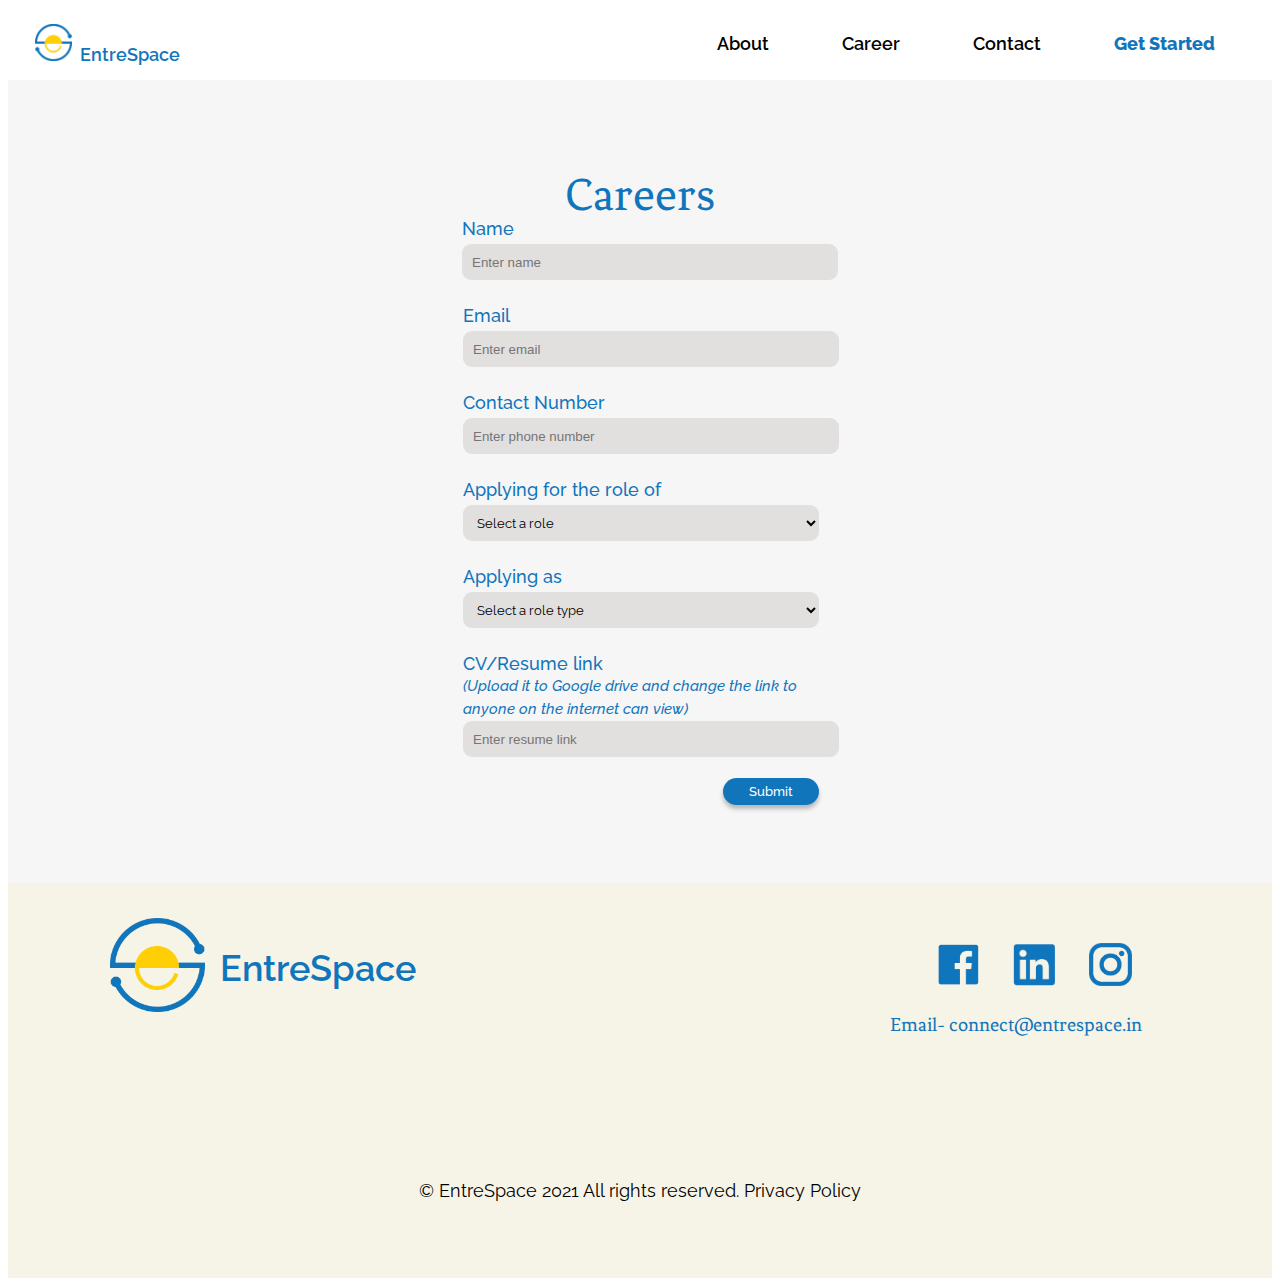
<file: careers.html>
<!DOCTYPE html>
<html lang="en">

<head>
    <meta charset="UTF-8">
    <meta http-equiv="X-UA-Compatible" content="IE=edge">
    <meta name="viewport" content="width=device-width, initial-scale=1.0">
    <link rel="shortcut icon" href="./assets/img/logo/logo.png">
    <!--Bootstrap CSS-->
    <link href="https://cdn.jsdelivr.net/npm/bootstrap@5.0.0-beta2/dist/css/bootstrap.min.css" rel="stylesheet"
        integrity="sha384-BmbxuPwQa2lc/FVzBcNJ7UAyJxM6wuqIj61tLrc4wSX0szH/Ev+nYRRuWlolflfl" crossorigin="anonymous">
    <title>EntreSpace | Careers</title>
    <link href="./assets/style/career.css" rel="stylesheet">
</head>

<body>
    <nav class="nav">
        <a href="/">
            <img src="./assets/img/logo/logo.png" class="nav_logo" alt="entrespace logo" width="37.29">
            <h1 class="nav_logo_name">EntreSpace</h1>
        </a>
        <div class="nav_links">
            <a href="#" class="nav_about">About</a>
            <a href="./careers.html">Career</a>
            <a href="#">Contact</a>
            <a href="#" class="nav_link_get_started">Get Started</a>
        </div>
        <ul class="nav_about_dropdown" id="nav_about_dropdown">
            <li>Who are we?</li>
            <li>Our Mission</li>
            <li>Values</li>
            <li>Over Services</li>
            <li>Our approach</li>
        </ul>
        <svg xmlns="http://www.w3.org/2000/svg" width="45" height="45" fill="currentColor" class="bi bi-list nav_button"
            viewBox="0 0 16 16">
            <path fill-rule="evenodd"
                d="M2.5 11.5A.5.5 0 0 1 3 11h10a.5.5 0 0 1 0 1H3a.5.5 0 0 1-.5-.5zm0-4A.5.5 0 0 1 3 7h10a.5.5 0 0 1 0 1H3a.5.5 0 0 1-.5-.5zm0-4A.5.5 0 0 1 3 3h10a.5.5 0 0 1 0 1H3a.5.5 0 0 1-.5-.5z" />
        </svg>
    </nav>
    <section class="get_started_background"></section>
    <div class="get_started_cross_one"></div>
    <div class="get_started_cross_two"></div>
    <div class="get_started_title">Are you an Investor or an Entrepreneur?</div>
    <a href="./investors.html" class="get_started_investor_button">Investor</a>
    <a href="./entrepreneur.html" class="get_started_entrepreneur_button">Entrepreneur</a>
    <main class="career_form">
        <h2 class="careers_title">Careers</h2>
        <form action="" autocomplete="off" id="careers_form" name="careers_form">
            <label class="careers_name_label" for="name">Name</label>
            <input class="careers_name_input" type="text" name="name" id="name" required placeholder="Enter name" />
            <label class="careers_email_label" for="email">Email</label>
            <input class="careers_email_input" type="email" name="email" id="email" required
                placeholder="Enter email" />
            <label class="careers_phone_label" for="phone">Contact Number</label>
            <input class="careers_phone_input" type="text" name="phone" id="phone" required
                placeholder="Enter phone number" />
            <label class="careers_role_label" for="role">Applying for the role of</label>
            <select class="careers_role_input" name="role" id="role" required>
                <option selected disabled>Select a role</option>
                <option value="consultancy">Consultancy</option>
                <option value="marketing">Marketing</option>
                <option value="legal">Legal</option>
                <option value="technical support">Technical Support</option>
                <option value="graphics">Graphics</option>
                <option value="financial">Financial</option>
            </select>
            <label class="careers_role_type_label" for="role_type">Applying as</label>
            <select class="careers_role_type_input" name="role_type" id="role_type" required>
                <option selected disabled>Select a role type</option>
                <option value="full time">Full Time</option>
                <option value="part time">Part Time</option>
                <option value="internship">Internship</option>
                <option value="live project">Live Project</option>
            </select>
            <label class="careers_resume_label" for="resume">CV/Resume link<br><small><i>(Upload it to Google drive and
                        change the link to anyone on the internet can view)</i></small></label>
            <input class="careers_resume_input" type="url" name="resume" id="resume" required
                placeholder="Enter resume link" />
            <button class="careers_submit_form" type="submit">Submit</button>
        </form>
    </main>
    <footer class="footer">
        <div class="footer_bottom_footer"></div>
        <a href="/">
            <img src="./assets/img/logo/logo.png" class="footer_logo" alt="">
            <div class="footer_company_name">EntreSpace</div>
        </a>
        <p class="footer_copyright1">Lorem ipsum dolor sit amet consectetur</p>
        <p class="footer_copyright2">Lorem ipsum dolor sit amet consectetur</p>
        <a href="https://www.facebook.com/Entrespace.in"><img src="./assets/img/social media/facebook.png"
                class="footer_social_media_facebook" alt=""></a>
        <a href="https://www.linkedin.com/company/entre-space/"><img src="./assets/img/social media/linkedin.png"
                class="footer_social_media_linkedin" alt=""></a>
        <a href="https://www.instagram.com/entre_space/"><img src="./assets/img/social media/instagram.png"
                class="footer_social_media_instagram" alt=""></a>
        <a href="mailto:connect@entrespace.in" class="footer_email">Email- connect@entrespace.in</a>
        <p class="footer_privacy_policy">© EntreSpace 2021 All rights reserved. Privacy Policy</p>
    </footer>
    <footer class="mobile_footer">
        <div class="mobile_footer_bottom_footer"></div>
        <a href="/">
            <img src="./assets/img/logo/logo.png" class="mobile_footer_logo" alt="">
            <div class="mobile_footer_company_name">EntreSpace</div>
        </a>
        <p class="mobile_footer_copyright1">Lorem ipsum dolor sit amet consectetur</p>
        <p class="mobile_footer_copyright2">Lorem ipsum dolor sit amet consectetur</p>
        <a href="https://www.facebook.com/Entrespace.in"><img src="./assets/img/social media/facebook.png"
                class="mobile_footer_social_media_facebook" alt=""></a>
        <a href="https://www.linkedin.com/company/entre-space/"><img src="./assets/img/social media/linkedin.png"
                class="mobile_footer_social_media_linkedin" alt=""></a>
        <a href="https://www.instagram.com/entre_space/"><img src="./assets/img/social media/instagram.png"
                class="mobile_footer_social_media_instagram" alt=""></a>
        <a href="mailto:connect@entrespace.in" class="mobile_footer_email">Email- connect@entrespace.in</a>
        <p class="mobile_footer_privacy_policy">© EntreSpace 2021 All rights reserved. Privacy Policy</p>
    </footer>
    <script>
        const scriptURL = 'https://script.google.com/macros/s/AKfycbyRtp3EDHhOUvNpENhwEft6StJz_jfGd-FhtUM6A0SFrTHzHgdTYs2zpRvjDM4Eb91mnw/exec'
        const form = document.forms['careers_form']
        form.addEventListener('submit', e => {
            e.preventDefault()
            fetch(scriptURL, { method: 'POST', body: new FormData(form) })
                .then(response => alert("Thank you for showing your interest in working with us! You will be contacted soon by our team."))
                .catch(error => console.error(error.message))
            document.getElementById("careers_form").reset();
        });
    </script>
    <script src="https://code.jquery.com/jquery-3.5.1.min.js"></script>
    <script language="JavaScript" type="text/javascript" src="./assets/script/careers.js"></script>
    <script src="https://code.jquery.com/jquery-3.2.1.slim.min.js"
        integrity="sha384-KJ3o2DKtIkvYIK3UENzmM7KCkRr/rE9/Qpg6aAZGJwFDMVNA/GpGFF93hXpG5KkN"
        crossorigin="anonymous"></script>
    <script src="https://cdnjs.cloudflare.com/ajax/libs/popper.js/1.12.9/umd/popper.min.js"
        integrity="sha384-ApNbgh9B+Y1QKtv3Rn7W3mgPxhU9K/ScQsAP7hUibX39j7fakFPskvXusvfa0b4Q"
        crossorigin="anonymous"></script>
    <script src="https://maxcdn.bootstrapcdn.com/bootstrap/4.0.0/js/bootstrap.min.js"
        integrity="sha384-JZR6Spejh4U02d8jOt6vLEHfe/JQGiRRSQQxSfFWpi1MquVdAyjUar5+76PVCmYl"
        crossorigin="anonymous"></script>
</body>

</html>
</file>
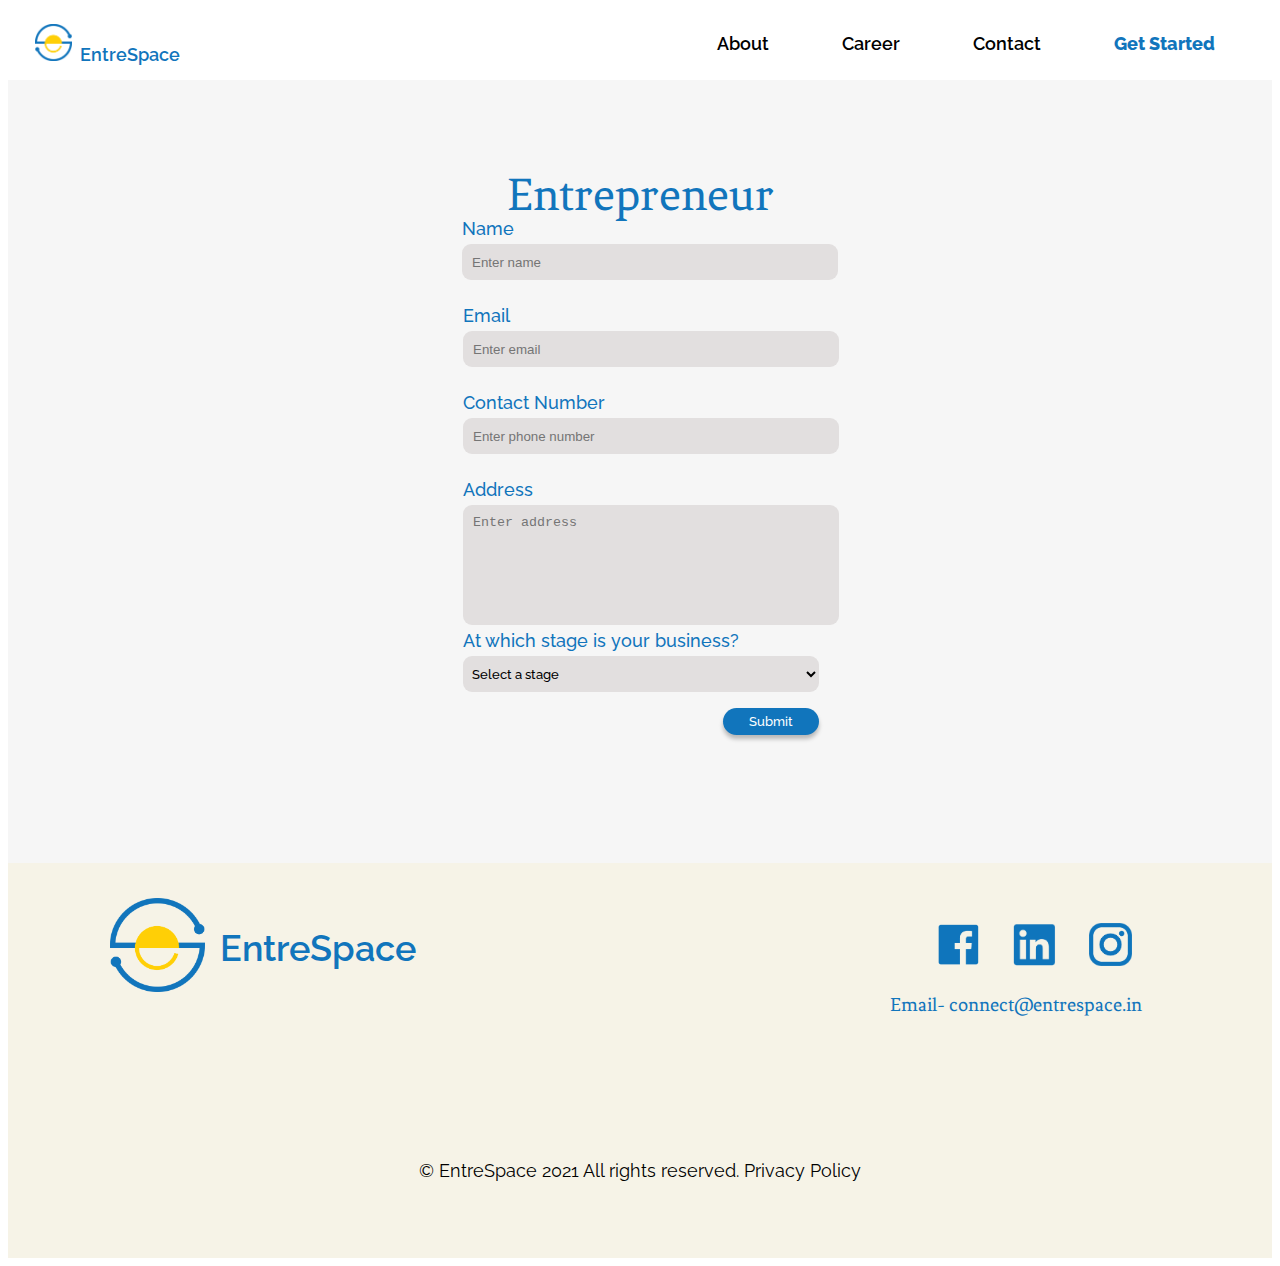
<file: entrepreneur.html>
<!DOCTYPE html>
<html lang="en">

<head>
    <meta charset="UTF-8">
    <meta http-equiv="X-UA-Compatible" content="IE=edge">
    <meta name="viewport" content="width=device-width, initial-scale=1.0">
    <link rel="shortcut icon" href="./assets/img/logo/logo.png">
    <!--Bootstrap CSS-->
    <link href="https://cdn.jsdelivr.net/npm/bootstrap@5.0.0-beta2/dist/css/bootstrap.min.css" rel="stylesheet"
        integrity="sha384-BmbxuPwQa2lc/FVzBcNJ7UAyJxM6wuqIj61tLrc4wSX0szH/Ev+nYRRuWlolflfl" crossorigin="anonymous">
    <title>EntreSpace | Entrepreneur</title>
    <link href="./assets/style/entrepreneur.css" rel="stylesheet">
</head>

<body>
    <nav class="nav">
        <a href="/">
            <img src="./assets/img/logo/logo.png" class="nav_logo" alt="entrespace logo" width="37.29">
            <h1 class="nav_logo_name">EntreSpace</h1>
        </a>
        <div class="nav_links">
            <a href="#" class="nav_about">About</a>
            <a href="./careers.html">Career</a>
            <a href="#">Contact</a>
            <a href="#" class="nav_link_get_started">Get Started</a>
        </div>
        <ul class="nav_about_dropdown" id="nav_about_dropdown">
            <li>Who are we?</li>
            <li>Our Mission</li>
            <li>Values</li>
            <li>Over Services</li>
            <li>Our approach</li>
        </ul>
        <svg xmlns="http://www.w3.org/2000/svg" width="45" height="45" fill="currentColor" class="bi bi-list nav_button"
            viewBox="0 0 16 16">
            <path fill-rule="evenodd"
                d="M2.5 11.5A.5.5 0 0 1 3 11h10a.5.5 0 0 1 0 1H3a.5.5 0 0 1-.5-.5zm0-4A.5.5 0 0 1 3 7h10a.5.5 0 0 1 0 1H3a.5.5 0 0 1-.5-.5zm0-4A.5.5 0 0 1 3 3h10a.5.5 0 0 1 0 1H3a.5.5 0 0 1-.5-.5z" />
        </svg>
    </nav>
    <section class="get_started_background"></section>
    <div class="get_started_cross_one"></div>
    <div class="get_started_cross_two"></div>
    <div class="get_started_title">Are you an Investor or an Entrepreneur?</div>
    <a href="./investors.html" class="get_started_investor_button">Investor</a>
    <a href="./entrepreneur.html" class="get_started_entrepreneur_button">Entrepreneur</a>
    <main class="entrepreneur_form">
        <h2 class="entrepreneur_title">Entrepreneur</h2>
        <form action="" autocomplete="off" id="entrepreneurs_form" name="entrepreneurs_form">
            <label class="entrepreneur_name_label" for="name">Name</label>
            <input class="entrepreneur_name_input" type="text" name="name" id="name" required
                placeholder="Enter name" />
            <label class="entrepreneur_email_label" for="email">Email</label>
            <input class="entrepreneur_email_input" type="email" name="email" id="email" required
                placeholder="Enter email" />
            <label class="entrepreneur_phone_label" for="phone">Contact Number</label>
            <input class="entrepreneur_phone_input" type="text" name="phone" id="phone" required
                placeholder="Enter phone number" />
            <label class="entrepreneur_address_label" for="address">Address</label>
            <textarea class="entrepreneur_address_input" name="address" id="address" required
                placeholder="Enter address"></textarea>
            <label class="entrepreneur_stage_label" for="stage">At which stage is your business?</label>
            <select class="entrepreneur_stage_input" name="stage" id="stage" required>
                <option selected disabled>Select a stage</option>
                <option value="ideation">Ideation</option>
                <option value="existing">Existing</option>
            </select>
            <!-- Ideation -->
            <label class="entrepreneur_idea_label" for="idea" id="idea_label">Describe your idea/product & what it will
                do.</label>
            <textarea class="entrepreneur_idea_input" name="idea" id="idea" required
                placeholder="Enter idea"></textarea>

            <label class="entrepreneur_service_ideation_label" for="service" id="entrepreneur_service_label">Service(s)
                you are looking
                for</label>

            <label for="consultancy" class="entrepreneur_service_ideation_consultancy_label"
                id="entrepreneur_service_ideation_consultancy_label">Consultancy</label>
            <input type="checkbox" id="consultancy" name="consultancy" value="yes"
                class="entrepreneur_service_ideation_consultancy">

            <label for="marketing" class="entrepreneur_service_ideation_marketing_label"
                id="entrepreneur_service_ideation_marketing_label">Marketing</label>
            <input type="checkbox" id="marketing" name="marketing" value="yes"
                class="entrepreneur_service_ideation_marketing">

            <label for="legal" class="entrepreneur_service_ideation_legal_label"
                id="entrepreneur_service_ideation_legal_label">Legal</label>
            <input type="checkbox" id="legal" name="legal" value="yes" class="entrepreneur_service_ideation_legal">

            <label for="technical_support" class="entrepreneur_service_ideation_tech_label"
                id="entrepreneur_service_ideation_tech_label">Technical Support</label>
            <input type="checkbox" id="technical_support" name="technical_support" value="yes"
                class="entrepreneur_service_ideation_tech">

            <label for="graphics" class="entrepreneur_service_ideation_graphics_label"
                id="entrepreneur_service_ideation_graphics_label">Graphics</label>
            <input type="checkbox" id="graphics" name="graphics" value="yes"
                class="entrepreneur_service_ideation_graphics">

            <label for="investment" class="entrepreneur_service_ideation_investment_label"
                id="entrepreneur_service_ideation_investment_label">Investment</label>
            <input type="checkbox" id="investment" name="investment" value="yes"
                class="entrepreneur_service_ideation_investment">
            <!-- Exiting -->
            <label class="entrepreneur_company_name_label" for="company_name" id="company_name_label">Company
                Name</label>
            <input class="entrepreneur_company_name_input" type="text" name="company_name" id="company_name" required
                placeholder="Enter company name" />
            <label class="entrepreneur_company_url_label" for="company_url" id="company_url_label">Company
                website/Social Media URL</label>
            <input class="entrepreneur_company_url_input" type="text" name="company_url" id="company_url" required
                placeholder="Enter company URL" />
            <label class="entrepreneur_company_description_label" for="company_description"
                id="company_description_label">Company Description</label>
            <textarea class="entrepreneur_company_description_input" name="company_description" id="company_description"
                required placeholder="Enter company description"></textarea>
            <button id="entrepreneur_submit_form" class="entrepreneur_submit_form" type="submit">Submit</button>
        </form>
    </main>
    <footer class="footer">
        <div class="footer_bottom_footer"></div>
        <a href="/">
            <img src="./assets/img/logo/logo.png" class="footer_logo" alt="">
            <div class="footer_company_name">EntreSpace</div>
        </a>
        <p class="footer_copyright1">Lorem ipsum dolor sit amet consectetur</p>
        <p class="footer_copyright2">Lorem ipsum dolor sit amet consectetur</p>
        <a href="https://www.facebook.com/Entrespace.in"><img src="./assets/img/social media/facebook.png"
                class="footer_social_media_facebook" alt=""></a>
        <a href="https://www.linkedin.com/company/entre-space/"><img src="./assets/img/social media/linkedin.png"
                class="footer_social_media_linkedin" alt=""></a>
        <a href="https://www.instagram.com/entre_space/"><img src="./assets/img/social media/instagram.png"
                class="footer_social_media_instagram" alt=""></a>
        <a href="mailto:connect@entrespace.in" class="footer_email">Email- connect@entrespace.in</a>
        <p class="footer_privacy_policy">© EntreSpace 2021 All rights reserved. Privacy Policy</p>
    </footer>
    <footer class="mobile_footer">
        <div class="mobile_footer_bottom_footer"></div>
        <a href="/">
            <img src="./assets/img/logo/logo.png" class="mobile_footer_logo" alt="">
            <div class="mobile_footer_company_name">EntreSpace</div>
        </a>
        <p class="mobile_footer_copyright1">Lorem ipsum dolor sit amet consectetur</p>
        <p class="mobile_footer_copyright2">Lorem ipsum dolor sit amet consectetur</p>
        <a href="https://www.facebook.com/Entrespace.in"><img src="./assets/img/social media/facebook.png"
                class="mobile_footer_social_media_facebook" alt=""></a>
        <a href="https://www.linkedin.com/company/entre-space/"><img src="./assets/img/social media/linkedin.png"
                class="mobile_footer_social_media_linkedin" alt=""></a>
        <a href="https://www.instagram.com/entre_space/"><img src="./assets/img/social media/instagram.png"
                class="mobile_footer_social_media_instagram" alt=""></a>
        <a href="mailto:connect@entrespace.in" class="mobile_footer_email">Email- connect@entrespace.in</a>
        <p class="mobile_footer_privacy_policy">© EntreSpace 2021 All rights reserved. Privacy Policy</p>
    </footer>
    <script>
        const scriptURL = 'https://script.google.com/macros/s/AKfycbxl5-qqlq2W0Z0SZkdd-iq-TcIYFDO-8xM13YtEzjEFg3oaBaZ6_wSHGzae_b1kKbvA/exec'
        const form = document.forms['entrepreneurs_form']
        form.addEventListener('submit', e => {
            e.preventDefault()
            fetch(scriptURL, { method: 'POST', body: new FormData(form) })
                .then(response => alert("Thank you for showing your interest! You will be contacted soon by our team."))
                .catch(error => console.error(error.message))
            document.getElementById("entrepreneurs_form").reset();
        });
    </script>
    <script src="https://code.jquery.com/jquery-3.5.1.min.js"></script>
    <script language="JavaScript" type="text/javascript" src="./assets/script/entrepreneur.js"></script>
    <script src="https://code.jquery.com/jquery-3.2.1.slim.min.js"
        integrity="sha384-KJ3o2DKtIkvYIK3UENzmM7KCkRr/rE9/Qpg6aAZGJwFDMVNA/GpGFF93hXpG5KkN"
        crossorigin="anonymous"></script>
    <script src="https://cdnjs.cloudflare.com/ajax/libs/popper.js/1.12.9/umd/popper.min.js"
        integrity="sha384-ApNbgh9B+Y1QKtv3Rn7W3mgPxhU9K/ScQsAP7hUibX39j7fakFPskvXusvfa0b4Q"
        crossorigin="anonymous"></script>
    <script src="https://maxcdn.bootstrapcdn.com/bootstrap/4.0.0/js/bootstrap.min.js"
        integrity="sha384-JZR6Spejh4U02d8jOt6vLEHfe/JQGiRRSQQxSfFWpi1MquVdAyjUar5+76PVCmYl"
        crossorigin="anonymous"></script>
</body>

</html>
</file>
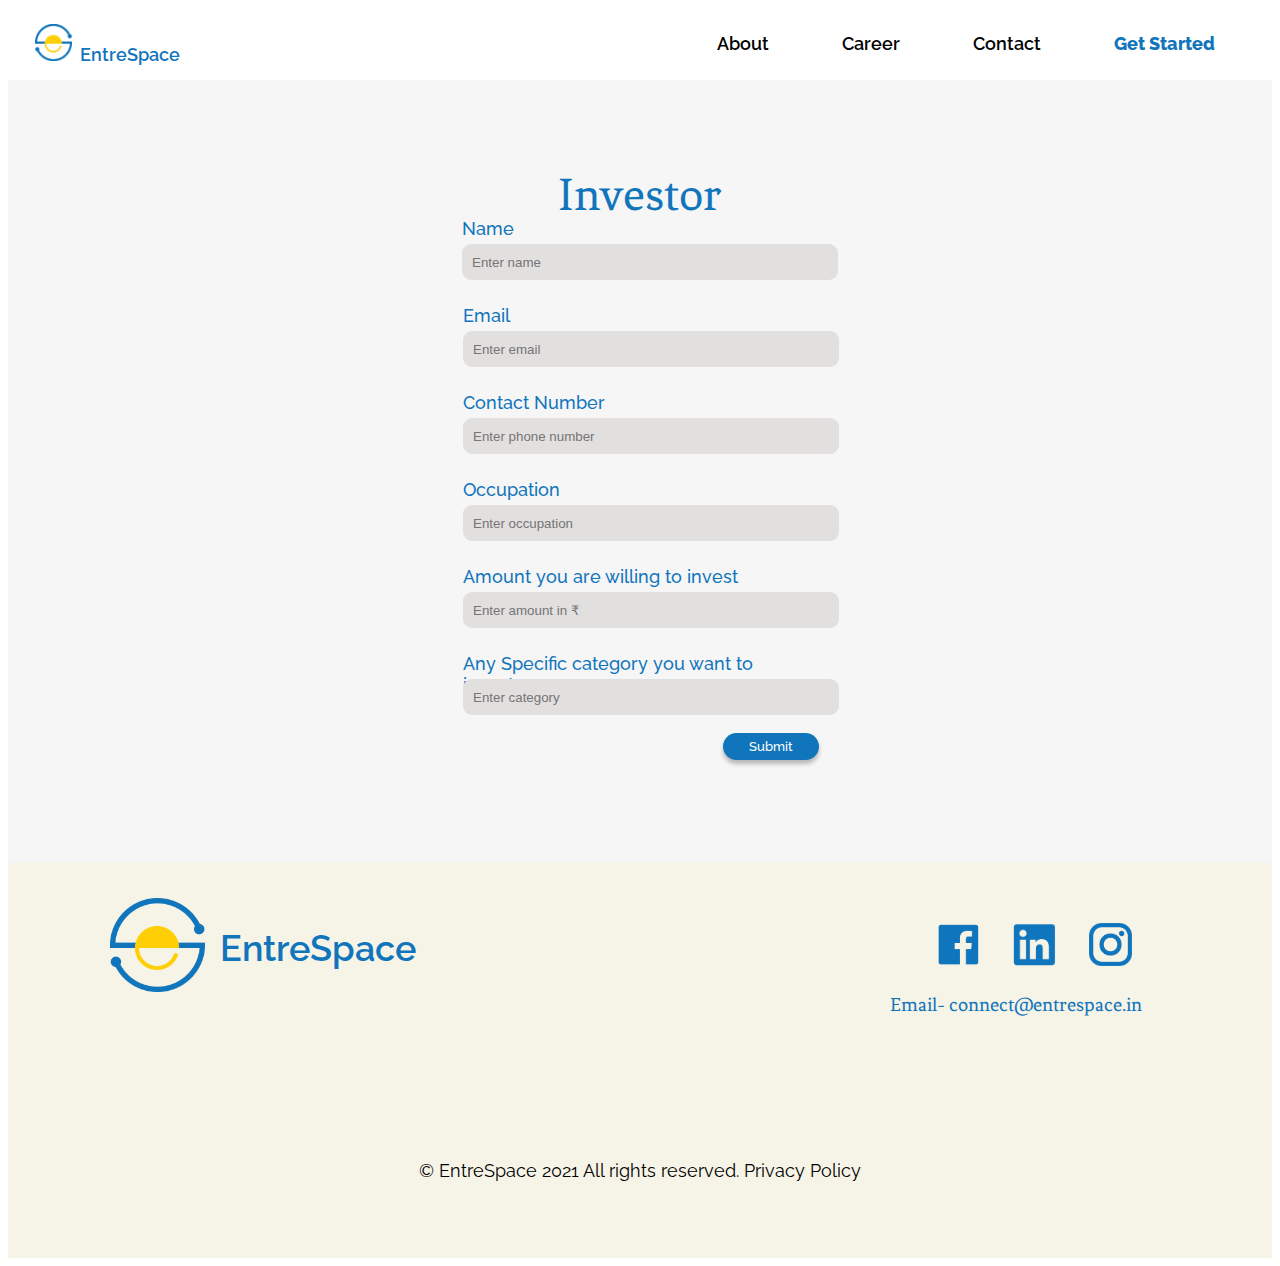
<file: investors.html>
<!DOCTYPE html>
<html lang="en">

<head>
    <meta charset="UTF-8">
    <meta http-equiv="X-UA-Compatible" content="IE=edge">
    <meta name="viewport" content="width=device-width, initial-scale=1.0">
    <link rel="shortcut icon" href="./assets/img/logo/logo.png">
    <!--Bootstrap CSS-->
    <link href="https://cdn.jsdelivr.net/npm/bootstrap@5.0.0-beta2/dist/css/bootstrap.min.css" rel="stylesheet"
        integrity="sha384-BmbxuPwQa2lc/FVzBcNJ7UAyJxM6wuqIj61tLrc4wSX0szH/Ev+nYRRuWlolflfl" crossorigin="anonymous">
    <title>EntreSpace | Investors</title>
    <link href="./assets/style/investors.css" rel="stylesheet">
</head>

<body>
    <nav class="nav">
        <a href="/">
            <img src="./assets/img/logo/logo.png" class="nav_logo" alt="entrespace logo" width="37.29">
            <h1 class="nav_logo_name">EntreSpace</h1>
        </a>
        <div class="nav_links">
            <a href="#" class="nav_about">About</a>
            <a href="./careers.html">Career</a>
            <a href="#">Contact</a>
            <a href="#" class="nav_link_get_started">Get Started</a>
        </div>
        <ul class="nav_about_dropdown" id="nav_about_dropdown">
            <li>Who are we?</li>
            <li>Our Mission</li>
            <li>Values</li>
            <li>Over Services</li>
            <li>Our approach</li>
        </ul>
        <svg xmlns="http://www.w3.org/2000/svg" width="45" height="45" fill="currentColor" class="bi bi-list nav_button"
            viewBox="0 0 16 16">
            <path fill-rule="evenodd"
                d="M2.5 11.5A.5.5 0 0 1 3 11h10a.5.5 0 0 1 0 1H3a.5.5 0 0 1-.5-.5zm0-4A.5.5 0 0 1 3 7h10a.5.5 0 0 1 0 1H3a.5.5 0 0 1-.5-.5zm0-4A.5.5 0 0 1 3 3h10a.5.5 0 0 1 0 1H3a.5.5 0 0 1-.5-.5z" />
        </svg>
    </nav>
    <section class="get_started_background"></section>
    <div class="get_started_cross_one"></div>
    <div class="get_started_cross_two"></div>
    <div class="get_started_title">Are you an Investor or an Entrepreneur?</div>
    <a href="./investors.html" class="get_started_investor_button">Investor</a>
    <a href="./entrepreneur.html" class="get_started_entrepreneur_button">Entrepreneur</a>
    <main class="investor_form">
        <h2 class="investor_title">Investor</h2>
        <form action="" autocomplete="off" name="investors_form" method="POST" id="investors_form">
            <label class="investor_name_label" for="name">Name</label>
            <input class="investor_name_input" type="text" name="name" id="name" required placeholder="Enter name" />
            <label class="investor_email_label" for="email">Email</label>
            <input class="investor_email_input" type="email" name="email" id="email" required
                placeholder="Enter email" />
            <label class="investor_phone_label" for="phone">Contact Number</label>
            <input class="investor_phone_input" type="text" name="phone" id="phone" required
                placeholder="Enter phone number" />
            <label class="investor_occupation_label" for="occupation">Occupation</label>
            <input class="investor_occupation_input" type="text" name="occupation" id="occupation" required
                placeholder="Enter occupation" />
            <label class="investor_amount_label" for="amount">Amount you are willing to invest</label>
            <input class="investor_amount_input" type="number" min="1" name="amount" id="amount" required
                placeholder="Enter amount in ₹" />
            <label class="investor_category_label" for="category">Any Specific category you want to invest</label>
            <input class="investor_category_input" type="text" name="category" id="category" required
                placeholder="Enter category" />
            <button id="investor_submit_form" class="investor_submit_form" type="submit">Submit</button>
        </form>
    </main>
    <footer class="footer">
        <div class="footer_bottom_footer"></div>
        <a href="/">
            <img src="./assets/img/logo/logo.png" class="footer_logo" alt="">
            <div class="footer_company_name">EntreSpace</div>
        </a>
        <p class="footer_copyright1">Lorem ipsum dolor sit amet consectetur</p>
        <p class="footer_copyright2">Lorem ipsum dolor sit amet consectetur</p>
        <a href="https://www.facebook.com/Entrespace.in"><img src="./assets/img/social media/facebook.png"
                class="footer_social_media_facebook" alt=""></a>
        <a href="https://www.linkedin.com/company/entre-space/"><img src="./assets/img/social media/linkedin.png"
                class="footer_social_media_linkedin" alt=""></a>
        <a href="https://www.instagram.com/entre_space/"><img src="./assets/img/social media/instagram.png"
                class="footer_social_media_instagram" alt=""></a>
        <a href="mailto:connect@entrespace.in" class="footer_email">Email- connect@entrespace.in</a>
        <p class="footer_privacy_policy">© EntreSpace 2021 All rights reserved. Privacy Policy</p>
    </footer>
    <footer class="mobile_footer">
        <div class="mobile_footer_bottom_footer"></div>
        <a href="/">
            <img src="./assets/img/logo/logo.png" class="mobile_footer_logo" alt="">
            <div class="mobile_footer_company_name">EntreSpace</div>
        </a>
        <p class="mobile_footer_copyright1">Lorem ipsum dolor sit amet consectetur</p>
        <p class="mobile_footer_copyright2">Lorem ipsum dolor sit amet consectetur</p>
        <a href="https://www.facebook.com/Entrespace.in"><img src="./assets/img/social media/facebook.png"
                class="mobile_footer_social_media_facebook" alt=""></a>
        <a href="https://www.linkedin.com/company/entre-space/"><img src="./assets/img/social media/linkedin.png"
                class="mobile_footer_social_media_linkedin" alt=""></a>
        <a href="https://www.instagram.com/entre_space/"><img src="./assets/img/social media/instagram.png"
                class="mobile_footer_social_media_instagram" alt=""></a>
        <a href="mailto:connect@entrespace.in" class="mobile_footer_email">Email- connect@entrespace.in</a>
        <p class="mobile_footer_privacy_policy">© EntreSpace 2021 All rights reserved. Privacy Policy</p>
    </footer>
    <script>
        const scriptURL = 'https://script.google.com/macros/s/AKfycbzyl5dblzp_HshbulITZI2d1RwgQVnz4oVeoS2bJwuRHI6YZmsndG_-mYDwU8Nf8V7MHA/exec'
        const form = document.forms['investors_form']
        form.addEventListener('submit', e => {
            e.preventDefault()
            fetch(scriptURL, { method: 'POST', body: new FormData(form) })
                .then(response => alert("Thank you for showing your interest in investing! You will be contacted soon by our team."))
                .catch(error => console.error(error.message))
            document.getElementById("investors_form").reset();
        });
    </script>
    <script src="https://code.jquery.com/jquery-3.5.1.min.js"></script>
    <script language="JavaScript" type="text/javascript" src="./assets/script/investors.js"></script>
    <script src="https://code.jquery.com/jquery-3.2.1.slim.min.js"
        integrity="sha384-KJ3o2DKtIkvYIK3UENzmM7KCkRr/rE9/Qpg6aAZGJwFDMVNA/GpGFF93hXpG5KkN"
        crossorigin="anonymous"></script>
    <script src="https://cdnjs.cloudflare.com/ajax/libs/popper.js/1.12.9/umd/popper.min.js"
        integrity="sha384-ApNbgh9B+Y1QKtv3Rn7W3mgPxhU9K/ScQsAP7hUibX39j7fakFPskvXusvfa0b4Q"
        crossorigin="anonymous"></script>
    <script src="https://maxcdn.bootstrapcdn.com/bootstrap/4.0.0/js/bootstrap.min.js"
        integrity="sha384-JZR6Spejh4U02d8jOt6vLEHfe/JQGiRRSQQxSfFWpi1MquVdAyjUar5+76PVCmYl"
        crossorigin="anonymous"></script>
</body>

</html>
</file>
<file: assets/style/career.css>
@import url('https://fonts.googleapis.com/css2?family=Raleway:ital,wght@0,100;0,200;0,300;0,400;0,500;0,600;0,700;0,800;0,900;1,100;1,200;1,300;1,400;1,500;1,600;1,700;1,800;1,900&display=swap');
@import url('https://fonts.googleapis.com/css2?family=Fenix&display=swap');
/* Nav Section */
.nav{
    background-color: white !important;
    position: fixed;
    width: 100%;
    z-index: 1000;
    height: 72px;
}
.nav_logo{
    position: absolute;
    width: 37px;
    left: 27px;
    top: 16px;
}
.nav_logo_name{
    position: absolute;
    text-decoration: none;
    top: 24px;
    left: 72px;
    font-family: Raleway;
    font-style: normal;
    font-weight: 600;
    font-size: 18px;
    line-height: 21px;
    color: #1175BC;
}
.nav_links{
    position: absolute;
    right: 0;
    top: 25px;
    display: flex;
    flex-direction: row;
}
.nav_links a{
    text-decoration: none;
    color: black;
    width: max-content;
    font-family: Raleway;
    font-style: normal;
    font-weight: 600;
    font-size: 18px;
    line-height: 21px;
    margin-right: 73px;
}
.nav_link_get_started{
    font-weight: 800 !important;
    color: #1175BC !important;
}
.nav_about_dropdown{
    position: absolute;
    width: 166px;
    height: 220px;
    right: 432px;
    top: 72px;
    background: #1175BC;
    border-radius: 0px 0px 20px 20px;
    list-style: none;
    padding-top: 11px;
    padding-left: 0px;
    visibility: hidden;
}
.nav_about_dropdown_visible{
    visibility: visible;
}
.nav_about_dropdown li{
    font-family: Raleway;
    font-style: normal;
    font-weight: 600;
    font-size: 16px;
    line-height: 19px;
    color: #FFFFFF;
    padding: 8px 0px 8px 13px;
}
.nav_about_dropdown li:hover{
    background: #FFFFFF;
    cursor: pointer;
    color: #1175BC;
}
.nav_button{
    visibility: hidden;
}
.nav_about_dropdown_mobile{
    visibility: hidden;
}
@media screen and (max-width: 800px) {
    .nav_links{
        display: none;
    }
    .nav_button{
        position: absolute;
        top: 14px;
        right: 22px;
        fill: #1175BC;
        visibility: visible;
        cursor: pointer;
    }
    .nav_about_dropdown_mobile{
        visibility: visible;
        position: absolute;
        height: 220px;
        width: 100%;
        right: 0px;
        top: 72px;
        transition: 0.5s;
        text-align: center;
    }
}
/* Get started pop up */
.get_started_background{
    position: fixed;
    width: 100%;
    height: 100vh;
    left: 0px;
    top: 0px;
    z-index: 1000;
    background: rgba(255, 255, 255, 0.4);
    backdrop-filter: blur(15px);
    display: none;
}
.get_started_cross_one{
    position: fixed;
    width: 50px;
    height: 0px;
    right: 15px;
    top: 40px;
    z-index: 1001;
    border: 2px solid #1175BC;
    transform: rotate(45deg);
    transition: 0.2s;
    display: none;
}
.get_started_cross_two{
    position: fixed;
    width: 50px;
    height: 0px;
    right: 15px;
    top: 40px;
    z-index: 1001;
    border: 2px solid #1175BC;
    transform: rotate(-45deg);
    transition: 0.2s;
    display: none;
}
.get_started_cross_one_hover{
    width: 40px;
    border: 2px solid #F36E33;
    cursor: pointer;
    right: 20px;
    transition: 0.2s;
}
.get_started_cross_two_hover{
    width: 40px;
    border: 2px solid #F36E33;
    cursor: pointer;
    right: 20px;
    transition: 0.2s;
}
.get_started_title{
    position: fixed;
    width: 805px;
    height: 72px;
    left: calc(50% - 805px/2 - 0.5px);
    top: 130px;
    font-family: Fenix;
    font-style: normal;
    font-weight: normal;
    font-size: 48px;
    line-height: 54px;
    color: #1175BC;
    z-index: 1001;
    display: none;
}
.get_started_investor_button{
    position: fixed;
    width: 284px;
    height: 80px;
    left: calc(50% - 284px/2 - 201px);
    top: calc(50vh - 40px);
    background: #1175BC;
    box-shadow: 0px 4px 4px rgba(0, 0, 0, 0.25);
    border-radius: 20px;
    font-family: Raleway;
    font-style: normal;
    font-weight: 500;
    font-size: 30px;
    line-height: 35px;
    text-decoration: none;
    color: #FFFFFF;
    text-align: center;
    padding-top: 20px;
    z-index: 1001;
    display: none;
}
.get_started_entrepreneur_button{
    position: fixed;
    width: 284px;
    height: 80px;
    left: calc(50% - 284px/2 + 193px);
    top: calc(50vh - 40px);
    background: #1175BC;
    box-shadow: 0px 4px 4px rgba(0, 0, 0, 0.25);
    border-radius: 20px;
    font-family: Raleway;
    font-style: normal;
    font-weight: 500;
    font-size: 30px;
    line-height: 35px;
    text-decoration: none;
    color: #FFFFFF;
    text-align: center;
    padding-top: 20px;
    z-index: 1001;
    display: none;
}
.get_started_investor_button:hover{
    background: #F36E33;
    color: #FFFFFF;
    transition: 0.4s;
}
.get_started_entrepreneur_button:hover{
    background: #F36E33;
    color: #FFFFFF;
    transition: 0.4s;
}
@media screen and (max-width: 840px){
    .get_started_title{
        width: 90%;
        text-align: center;
        left: 5%;
    }
    .get_started_investor_button{
        left: calc(50% - 284px/2);
        top: calc(50vh - 40px);
    }
    .get_started_entrepreneur_button{
        left: calc(50% - 284px/2);
        top: calc(50vh + 80px);
    }
}
@media screen and (max-width: 454px){
    .get_started_title{
        font-size: 40px;
    }
}
@media screen and (max-width: 380px){
    .get_started_title{
        font-size: 33px;
    }
}
@media screen and (max-width: 317px){
    .get_started_title{
        font-size: 26px;
    }
    .get_started_investor_button{
        width: 90%;
        left: 5%;
    }
    .get_started_entrepreneur_button{
        width: 90%;
        left: 5%;
    }
}
/* Form section */
.career_form{
    position: relative;
    width: 100%;
    height: 820px;
    background-color: #F6F6F6;
}
.careers_title{
    position: absolute;
    width: 100%;
    height: 61px;
    text-align: center;
    top: 120px;
    font-family: Fenix;
    font-style: normal;
    font-weight: normal;
    font-size: 48px;
    line-height: 54px;
    color: #1175BC;
}
.careers_name_label{
    position: absolute;
    width: 85px;
    height: 38px;
    left: calc(50% - 85px/2 - 135.5px);
    top: 210px;
    font-family: Raleway;
    font-style: normal;
    font-weight: 500;
    font-size: 18px;
    line-height: 21px;
    color: #1175BC;
}
.careers_name_input{
    position: absolute;
    width: 356px;
    height: 36px;
    left: calc(50% - 356px/2);
    top: 236px;
    background: #E2DFDF;
    border-radius: 9px;
    border: none;
    outline: none;
    padding: 0px 10px;
}
.careers_email_label{
    position: absolute;
    width: 85px;
    height: 38px;
    left: calc(50% - 85px/2 - 134.5px);
    top: 297px;
    font-family: Raleway;
    font-style: normal;
    font-weight: 500;
    font-size: 18px;
    line-height: 21px;
    color: #1175BC;
}
.careers_email_input{
    position: absolute;
    width: 356px;
    height: 36px;
    left: calc(50% - 356px/2 + 1px);
    top: 323px;
    background: #E2DFDF;
    border-radius: 9px;
    border: none;
    outline: none;
    padding: 0px 10px;
}
.careers_phone_label{
    position: absolute;
    width: 163px;
    height: 38px;
    left: calc(50% - 163px/2 - 95.5px);
    top: 384px;
    font-family: Raleway;
    font-style: normal;
    font-weight: 500;
    font-size: 18px;
    line-height: 21px;
    color: #1175BC;    
}
.careers_phone_input{
    position: absolute;
    width: 356px;
    height: 36px;
    left: calc(50% - 356px/2 + 1px);
    top: 410px;
    background: #E2DFDF;
    border-radius: 9px;
    border: none;
    outline: none;
    padding: 0px 10px;
}
.careers_role_label{
    position: absolute;
    width: 240px;
    height: 38px;
    left: calc(50% - 240px/2 - 57px);
    top: 471px;
    font-family: Raleway;
    font-style: normal;
    font-weight: 500;
    font-size: 18px;
    line-height: 21px;
    color: #1175BC;    
}
.careers_role_input{
    position: absolute;
    width: 356px;
    height: 36px;
    left: calc(50% - 356px/2 + 1px);
    top: 497px;
    background: #E2DFDF;
    border-radius: 9px;
    border: none;
    outline: none;
    padding: 0px 10px;
    font-family: Raleway;
    font-style: normal;
}
.careers_role_type_label{
    position: absolute;
    width: 240px;
    height: 38px;
    left: calc(50% - 240px/2 - 57px);
    top: 558px;
    font-family: Raleway;
    font-style: normal;
    font-weight: 500;
    font-size: 18px;
    line-height: 21px;
    color: #1175BC;
}
.careers_role_type_input{
    position: absolute;
    width: 356px;
    height: 36px;
    left: calc(50% - 356px/2 + 1px);
    top: 584px;
    background: #E2DFDF;
    border-radius: 9px;
    border: none;
    outline: none;
    padding: 0px 10px;
    font-family: Raleway;
    font-style: normal;
}
.careers_resume_label{
    position: absolute;
    width: 350px;
    height: 38px;
    left: calc(50% - 240px/2 - 57px);
    top: 645px;
    font-family: Raleway;
    font-style: normal;
    font-weight: 500;
    font-size: 18px;
    line-height: 21px;
    color: #1175BC;
}
.careers_resume_input{
    position: absolute;
    width: 356px;
    height: 36px;
    left: calc(50% - 356px/2 + 1px);
    top: 713px;
    background: #E2DFDF;
    border-radius: 9px;
    border: none;
    outline: none;
    padding: 0px 10px;
}
.careers_submit_form{
    position: absolute;
    width: 96px;
    height: 27px;
    left: calc(50% - 96px/2 + 131px);
    top: 770px;
    background: #1175BC;
    box-shadow: 0px 4px 4px rgba(0, 0, 0, 0.25);
    border-radius: 20px;
    border: none;
    font-family: Raleway;
    font-style: normal;
    font-weight: 500;
    font-size: 13px;
    line-height: 15px;
    color: #FFFFFF;
}
@media screen and (max-width: 400px){
    .careers_name_label{
        width: 92%;
        left: 4%;
    }
    .careers_name_input{
        width: 92%;
        left: 4%;
    }
    .careers_email_label{
        width: 92%;
        left: 4%;
    }
    .careers_email_input{
        width: 92%;
        left: 4%;
    }
    .careers_phone_label{
        width: 92%;
        left: 4%; 
    }
    .careers_phone_input{
        width: 92%;
        left: 4%;
    }
    .careers_role_label{
        width: 92%;
        left: 4%;    
    }
    .careers_role_input{
        width: 92%;
        left: 4%;
    }
    .careers_role_type_label{
        width: 92%;
        left: 4%;
    }
    .careers_role_type_input{
        width: 92%;
        left: 4%;
    }
    .careers_resume_label{
        width: 92%;
        left: 4%;
    }
    .careers_resume_input{
        width: 92%;
        left: 4%;
    }
    .careers_submit_form{
        left: auto;
        right: 2%;
    }
}
@media screen and (max-width: 351px){
    .careers_resume_input{
        top: 734px;
    }
    .careers_submit_form{   
        top: 790px;
    }
}
/* Footer section */
.footer{
    position: relative;
    height: 450px;
    background-color: #F6F6F6;
}
.footer_bottom_footer{
    position: absolute;
    width: 100%;
    height: 395px;
    left: 0px;
    bottom: 0px;
    background: rgba(255, 207, 6, 0.06);
}
.footer_logo{
    position: absolute;
    width: 94.73px;
    height: 94px;
    left: 102px;
    bottom: 266px;
}
.footer_company_name{
    position: absolute;
    width: 211px;
    height: 35px;
    left: 212px;
    bottom: 296px;
    font-family: Raleway;
    font-style: normal;
    font-weight: 600;
    font-size: 36px;
    line-height: 42px;
    color: #1175BC;
    
}
.footer_copyright1{
    position: absolute;
    width: 417px;
    height: 32px;
    left: 106px;
    bottom: 204px;
    font-family: Raleway;
    font-style: normal;
    font-weight: normal;
    font-size: 18px;
    line-height: 21px;
    color: #000000;
    display: none;
}
.footer_copyright2{
    position: absolute;
    width: 417px;
    height: 32px;
    left: 106px;
    bottom: 172px;
    font-family: Raleway;
    font-style: normal;
    font-weight: normal;
    font-size: 18px;
    line-height: 21px;
    color: #000000;
    display: none;
}
.footer_social_media_facebook{
    position: absolute;
    width: 49px;
    height: 49px;
    right: 289px;
    bottom: 289px;
}
.footer_social_media_linkedin{
    position: absolute;
    width: 49px;
    height: 49px;
    right: 213px;
    bottom: 289px;
}
.footer_social_media_instagram{
    position: absolute;
    width: 49px;
    height: 49px;
    right: 137px;
    bottom: 289px;
}
.footer_email{
    position: absolute;
    width: 255px;
    height: 28px;
    right: 127px;
    bottom: 236px;
    font-family: Fenix;
    font-style: normal;
    font-weight: normal;
    font-size: 20px;
    line-height: 22px;
    color: #1175BC;
    text-decoration: none;
}
.footer_privacy_policy{
    position: absolute;
    width: 516px;
    height: 32px;
    left: calc(50% - 516px/2);
    bottom: 48px;
    font-family: Raleway;
    font-style: normal;
    font-weight: normal;
    font-size: 18px;
    line-height: 21px;
    text-align: center;
    color: #000000;
}
@media screen and (max-width: 1200px){
    @media screen and (max-height: 600px){
        .footer_small_circle_ornage{
            width: 300px;
            height: 300px;
            left: -200px;
            top: -144px;
        }
    }
}
@media screen and (max-width: 932px){
    .footer_get_in_touch{
        display: inherit;
    }
    .footer_mail_icon{
        display: inherit;
    }
    .footer_mail{
        display: inherit;
    }
    .footer_text{
        display: inherit;
    }
    .footer_name_label{
        display: inherit;
    }
    .footer_name_input{
        display: inherit;
    }
    .footer_email_label{
        display: inherit;
    }
    .footer_email_input{
        display: inherit;
    }
    .footer_message_label{
        display: inherit;
    }
    .footer_message_input{
        display: inherit;
    }
    .footer_submit_form{
        display: inherit;
    }
    .footer{
        display: none;
    }
    .footer_bottom_footer{
        display: none;
    }
    .footer_logo{
        display: none;
    }
    .footer_company_name{
        display: none;
    }
    .footer_copyright1{
        display: none;
    }
    .footer_copyright2{
        display: none;
    }
    .footer_social_media_facebook{
        display: none;
    }
    .footer_social_media_linkedin{
        display: none;
    }
    .footer_social_media_instagram{
        display: none;
    }
    .footer_email{
        display: none;
    }
    .footer_privacy_policy{
        display: none;
    }
    @media screen and (max-height: 710px){
        .footer_small_circle_ornage{
            width: 300px;
            height: 300px;
            left: -200px;
            top: -146px;
        }
    }
    @media screen and (max-height: 680px){
        .footer_get_in_touch{
            top: 10px;
        }
        .footer_mail_icon{
            top: 60px;
        }
        .footer_mail{
            top: 130px;
        }
        .footer_text{
            top: 155px;
        }
        .footer_name_label{
            top: 210px;
        }
        .footer_name_input{
            top: 235px;
        }
        .footer_email_label{
            top: 275px;
        }
        .footer_email_input{
            top: 300px;
        }
        .footer_message_label{
            top: 340px;
        }
        .footer_message_input{
            top: 365px;
        }
        .footer_submit_form{
            top: 520px;
        }
    }
    @media screen and (max-height: 550px){
        .footer_message_input{
            height: 80px;
        }
        .footer_submit_form{
            top: 455px;
        }
    }
    @media screen and (max-height: 490px){
        .footer_get_in_touch{
            font-size: 30px;
            top: 0px;
            text-align: center;
        }
        .footer_mail_icon{
            top: 45px;
            height: 40px;
            width: auto;
            left: calc(50% - 20px);
        }
        .footer_mail{
            top: 90px;
        }
        .footer_text{
            top: 110px;
            font-size: 15px;
        }
        .footer_name_label{
            top: 150px;
        }
        .footer_name_input{
            top: 175px;
        }
        .footer_email_label{
            top: 220px;
        }
        .footer_email_input{
            top: 245px;
        }
        .footer_message_label{
            top: 290px;
        }
        .footer_message_input{
            top: 315px;
        }
        .footer_submit_form{
            top: 400px;
        }
    }
}
@media screen and (max-width: 860px){
    .footer_bottom_footer{
        height: 300px;
    }
    .footer_logo{
        width: 80px;
        height: auto;
        left: 75px;
        bottom: 200px;
    }
    .footer_company_name{
        left: 170px;
        bottom: 225px;
        font-size: 33px;
        
    }
    .footer_copyright1{
        display: none;
    }
    .footer_copyright2{
        display: none;
    }
    .footer_social_media_linkedin{
        width: 40px;
        height: 40px;
        right: 150px;
        bottom: 215px;
    }
    .footer_social_media_instagram{
        width: 40px;
        height: 40px;
        right: 75px;
        bottom: 215px;
    }
    .footer_email{
        right: 75px;
        bottom: 160px;
        font-size: 20px;
    }
    .footer_privacy_policy{
        left: calc(50% - 516px/2);
        bottom: 20px;
        font-size: 18px;
    }
}
@media screen and (max-width: 774px){
    .footer_small_circle_ornage{
        width: 300px;
        height: 300px;
        left: -250px;
        top: -200px;
    }
}
@media screen and (max-width: 720px){
    .footer_bottom_footer{
        height: 250px;
    }
    .footer_logo{
        width: 65px;
        height: auto;
        left: 50px;
        bottom: 160px;
    }
    .footer_company_name{
        left: 125px;
        bottom: 178px;
        font-size: 27px;
    }
    .footer_social_media_linkedin{
        width: 40px;
        height: 40px;
        right: 120px;
        bottom: 170px;
    }
    .footer_social_media_instagram{
        width: 40px;
        height: 40px;
        right: 50px;
        bottom: 170px;
    }
    .footer_email{
        right: 50px;
        bottom: 120px;
        font-size: 20px;
    }
    .footer_privacy_policy{
        bottom: 18px;
    }
}
@media screen and (max-width: 600px){
    .footer_bottom_footer{
        height: 200px;
    }
    .footer_logo{
        width: 55px;
        height: auto;
        left: 40px;
        bottom: 130px;
    }
    .footer_company_name{
        left: 105px;
        bottom: 145px;
        font-size: 24px;
    }
    .footer_social_media_linkedin{
        width: 35px;
        height: 35px;
        right: 100px;
        bottom: 140px;
    }
    .footer_social_media_instagram{
        width: 35px;
        height: 35px;
        right: 40px;
        bottom: 140px;
    }
    .footer_email{
        right: 40px;
        width: fit-content;
        bottom: 90px;
        font-size: 18px;
    }
    .footer_privacy_policy{
        bottom: 0px;
    }
}
@media screen and (max-width: 500px){
    .footer_bottom_footer{
        height: 200px;
    }
    .footer_logo{
        width: 40px;
        height: auto;
        left: 30px;
        bottom: 130px;
    }
    .footer_company_name{
        left: 78px;
        bottom: 137px;
        font-size: 20px;
    }
    .footer_social_media_linkedin{
        width: 30px;
        height: 30px;
        right: 80px;
        bottom: 135px;
    }
    .footer_social_media_instagram{
        width: 30px;
        height: 30px;
        right: 30px;
        bottom: 135px;
    }
    .footer_email{
        right: 30px;
        width: fit-content;
        bottom: 90px;
        font-size: 17px;
    }
    .footer_privacy_policy{
        bottom: -10px;
        font-size: 15px;
    }
}
@media screen and (max-width: 430px){
    .footer_bottom_footer{
        height: 200px;
    }
    .footer_logo{
        width: 40px;
        height: auto;
        left: calc(50% - 40px/2 - 50px);
        bottom: 130px;
    }
    .footer_company_name{
        left: calc(50% - 40px/2 - 5px);
        bottom: 137px;
        font-size: 20px;
    }
    .footer_social_media_linkedin{
        width: 30px;
        height: 30px;
        right: calc(50% - 30px/2 + 30px);
        bottom: 85px;
    }
    .footer_social_media_instagram{
        width: 30px;
        height: 30px;
        right: calc(50% - 30px/2 - 30px);
        bottom: 85px;
    }
    .footer_email{
        right: calc(50% - 214px/2);
        width: 214px;
        bottom: 45px;
        font-size: 17px;
    }
    .footer_privacy_policy{
        bottom: -10px;
        font-size: 14px;
    }
}
@media screen and (max-width: 390px){
    .footer_text{
        font-size: 13px;
    }
    .footer_name_label{
        left: 5%;
    }
    .footer_name_input{
        left: 5%;
        width: 90%;
    }
    .footer_email_label{
        left: 5%;
    }
    .footer_email_input{
        left: 5%;
        width: 90%;
    }
    .footer_message_label{
        left: 5%;
    }
    .footer_message_input{
        left: 5%;
        width: 90%;
    }
    .footer_submit_form{
        left: inherit;
        right: 5%;
    }
}
@media screen and (max-width: 350px){
    .footer_privacy_policy{
        bottom: -10px;
        font-size: 11px;
    }
}
/* Mobile Footer Section */
.mobile_footer{
    display: none;
}
@media screen and (max-width: 932px){
    .mobile_footer{
        height: 395px;
        position: relative;
        overflow: hidden;
        background-color: #F6F6F6;
        display: inherit;
        bottom: 0;
    }
    .mobile_footer_bottom_footer{
        position: absolute;
        width: 100%;
        height: 395px;
        left: 0px;
        bottom: 0px;
        background: rgba(255, 207, 6, 0.06);
    }
    .mobile_footer_logo{
        position: absolute;
        width: 94.73px;
        height: 94px;
        left: 102px;
        bottom: 266px;
    }
    .mobile_footer_company_name{
        position: absolute;
        width: 211px;
        height: 35px;
        left: 212px;
        bottom: 296px;
        font-family: Raleway;
        font-style: normal;
        font-weight: 600;
        font-size: 36px;
        line-height: 42px;
        color: #1175BC;
        
    }
    .mobile_footer_copyright1{
        position: absolute;
        width: 417px;
        height: 32px;
        left: 106px;
        bottom: 204px;
        font-family: Raleway;
        font-style: normal;
        font-weight: normal;
        font-size: 18px;
        line-height: 21px;
        color: #000000;
        display: none;
    }
    .mobile_footer_copyright2{
        position: absolute;
        width: 417px;
        height: 32px;
        left: 106px;
        bottom: 172px;
        font-family: Raleway;
        font-style: normal;
        font-weight: normal;
        font-size: 18px;
        line-height: 21px;
        color: #000000;
        display: none;
    }
    .mobile_footer_social_media_facebook{
        position: absolute;
        width: 49px;
        height: 49px;
        right: 289px;
        bottom: 289px;
    }
    .mobile_footer_social_media_linkedin{
        position: absolute;
        width: 49px;
        height: 49px;
        right: 213px;
        bottom: 289px;
    }
    .mobile_footer_social_media_instagram{
        position: absolute;
        width: 49px;
        height: 49px;
        right: 137px;
        bottom: 289px;
    }
    .mobile_footer_email{
        position: absolute;
        width: 255px;
        height: 28px;
        right: 127px;
        bottom: 236px;
        font-family: Fenix;
        font-style: normal;
        font-weight: normal;
        font-size: 20px;
        line-height: 22px;
        color: #1175BC;
        text-decoration: none;
    }
    .mobile_footer_privacy_policy{
        position: absolute;
        width: 516px;
        height: 32px;
        left: calc(50% - 516px/2);
        bottom: 48px;
        font-family: Raleway;
        font-style: normal;
        font-weight: normal;
        font-size: 18px;
        line-height: 21px;
        text-align: center;
        color: #000000;
    }
}
@media screen and (max-width: 860px){
    .mobile_footer_bottom_footer{
        height: 300px;
    }
    .mobile_footer_logo{
        width: 80px;
        height: auto;
        left: 75px;
        bottom: 200px;
    }
    .mobile_footer_company_name{
        left: 170px;
        bottom: 225px;
        font-size: 33px;
        
    }
    .mobile_footer_copyright1{
        display: none;
    }
    .mobile_footer_copyright2{
        display: none;
    }
    .mobile_footer_social_media_facebook{
        width: 40px;
        height: 40px;
        right: 225px;
        bottom: 215px;
    }
    .mobile_footer_social_media_linkedin{
        width: 40px;
        height: 40px;
        right: 150px;
        bottom: 215px;
    }
    .mobile_footer_social_media_instagram{
        width: 40px;
        height: 40px;
        right: 75px;
        bottom: 215px;
    }
    .mobile_footer_email{
        right: 75px;
        bottom: 160px;
        font-size: 20px;
    }
    .mobile_footer_privacy_policy{
        left: calc(50% - 516px/2);
        bottom: 20px;
        font-size: 18px;
    }
}
@media screen and (max-width: 720px){
    .mobile_footer_bottom_footer{
        height: 250px;
    }
    .mobile_footer_logo{
        width: 65px;
        height: auto;
        left: 50px;
        bottom: 160px;
    }
    .mobile_footer_company_name{
        left: 125px;
        bottom: 178px;
        font-size: 27px;
    }
    .mobile_footer_social_media_facebook{
        width: 40px;
        height: 40px;
        right: 190px;
        bottom: 170px;
    }
    .mobile_footer_social_media_linkedin{
        width: 40px;
        height: 40px;
        right: 120px;
        bottom: 170px;
    }
    .mobile_footer_social_media_instagram{
        width: 40px;
        height: 40px;
        right: 50px;
        bottom: 170px;
    }
    .mobile_footer_email{
        right: 50px;
        bottom: 120px;
        font-size: 20px;
    }
    .mobile_footer_privacy_policy{
        bottom: 18px;
    }
}
@media screen and (max-width: 600px){
    .mobile_footer_bottom_footer{
        height: 200px;
    }
    .mobile_footer_logo{
        width: 55px;
        height: auto;
        left: 40px;
        bottom: 130px;
    }
    .mobile_footer_company_name{
        left: 105px;
        bottom: 145px;
        font-size: 24px;
    }
    .mobile_footer_social_media_facebook{
        width: 35px;
        height: 35px;
        right: 160px;
        bottom: 140px;
    }
    .mobile_footer_social_media_linkedin{
        width: 35px;
        height: 35px;
        right: 100px;
        bottom: 140px;
    }
    .mobile_footer_social_media_instagram{
        width: 35px;
        height: 35px;
        right: 40px;
        bottom: 140px;
    }
    .mobile_footer_email{
        right: 40px;
        width: fit-content;
        bottom: 90px;
        font-size: 18px;
    }
    .mobile_footer_privacy_policy{
        bottom: 0px;
    }
}
@media screen and (max-width: 500px){
    .mobile_footer_bottom_footer{
        height: 200px;
    }
    .mobile_footer_logo{
        width: 40px;
        height: auto;
        left: 30px;
        bottom: 130px;
    }
    .mobile_footer_company_name{
        left: 78px;
        bottom: 137px;
        font-size: 20px;
    }
    .mobile_footer_social_media_facebook{
        width: 30px;
        height: 30px;
        right: 130px;
        bottom: 135px;
    }
    .mobile_footer_social_media_linkedin{
        width: 30px;
        height: 30px;
        right: 80px;
        bottom: 135px;
    }
    .mobile_footer_social_media_instagram{
        width: 30px;
        height: 30px;
        right: 30px;
        bottom: 135px;
    }
    .mobile_footer_email{
        right: 30px;
        width: fit-content;
        bottom: 90px;
        font-size: 17px;
    }
    .mobile_footer_privacy_policy{
        bottom: -10px;
        font-size: 15px;
    }
}
@media screen and (max-width: 430px){
    .mobile_footer_bottom_footer{
        height: 200px;
    }
    .mobile_footer_logo{
        width: 40px;
        height: auto;
        left: calc(50% - 40px/2 - 50px);
        bottom: 130px;
    }
    .mobile_footer_company_name{
        left: calc(50% - 40px/2 - 5px);
        bottom: 137px;
        font-size: 20px;
    }
    .mobile_footer_social_media_facebook{
        width: 30px;
        height: 30px;
        right: calc(50% - 30px/2 + 60px);
        bottom: 85px;
    }
    .mobile_footer_social_media_linkedin{
        width: 30px;
        height: 30px;
        right: calc(50% - 30px/2);
        bottom: 85px;
    }
    .mobile_footer_social_media_instagram{
        width: 30px;
        height: 30px;
        right: calc(50% - 30px/2 - 60px);
        bottom: 85px;
    }
    .mobile_footer_email{
        right: calc(50% - 214px/2);
        width: 214px;
        bottom: 45px;
        font-size: 17px;
    }
    .mobile_footer_privacy_policy{
        bottom: -10px;
        font-size: 14px;
    }
}
@media screen and (max-width: 350px){
    .mobile_footer_privacy_policy{
        bottom: -10px;
        font-size: 11px;
    }
}
</file>
<file: assets/style/entrepreneur.css>
@import url("https://fonts.googleapis.com/css2?family=Raleway:ital,wght@0,100;0,200;0,300;0,400;0,500;0,600;0,700;0,800;0,900;1,100;1,200;1,300;1,400;1,500;1,600;1,700;1,800;1,900&display=swap");
@import url("https://fonts.googleapis.com/css2?family=Fenix&display=swap");
/* Nav Section */
.nav {
  background-color: white !important;
  position: fixed;
  width: 100%;
  z-index: 1000;
  height: 72px;
}
.nav_logo {
  position: absolute;
  width: 37px;
  left: 27px;
  top: 16px;
}
.nav_logo_name {
  position: absolute;
  text-decoration: none;
  top: 24px;
  left: 72px;
  font-family: Raleway;
  font-style: normal;
  font-weight: 600;
  font-size: 18px;
  line-height: 21px;
  color: #1175bc;
}
.nav_links {
  position: absolute;
  right: 0;
  top: 25px;
  display: flex;
  flex-direction: row;
}
.nav_links a {
  text-decoration: none;
  color: black;
  width: max-content;
  font-family: Raleway;
  font-style: normal;
  font-weight: 600;
  font-size: 18px;
  line-height: 21px;
  margin-right: 73px;
}
.nav_link_get_started {
  font-weight: 800 !important;
  color: #1175bc !important;
}
.nav_about_dropdown {
  position: absolute;
  width: 166px;
  height: 220px;
  right: 432px;
  top: 72px;
  background: #1175bc;
  border-radius: 0px 0px 20px 20px;
  list-style: none;
  padding-top: 11px;
  padding-left: 0px;
  visibility: hidden;
}
.nav_about_dropdown_visible {
  visibility: visible;
}
.nav_about_dropdown li {
  font-family: Raleway;
  font-style: normal;
  font-weight: 600;
  font-size: 16px;
  line-height: 19px;
  color: #ffffff;
  padding: 8px 0px 8px 13px;
}
.nav_about_dropdown li:hover {
  background: #ffffff;
  cursor: pointer;
  color: #1175bc;
}
.nav_button {
  visibility: hidden;
}
.nav_about_dropdown_mobile {
  visibility: hidden;
}
@media screen and (max-width: 800px) {
  .nav_links {
    display: none;
  }
  .nav_button {
    position: absolute;
    top: 14px;
    right: 22px;
    fill: #1175bc;
    visibility: visible;
    cursor: pointer;
  }
  .nav_about_dropdown_mobile {
    visibility: visible;
    position: absolute;
    height: 220px;
    width: 100%;
    right: 0px;
    top: 72px;
    transition: 0.5s;
    text-align: center;
  }
}
/* Get started pop up */
.get_started_background {
  position: fixed;
  width: 100%;
  height: 100vh;
  left: 0px;
  top: 0px;
  z-index: 1000;
  background: rgba(255, 255, 255, 0.4);
  backdrop-filter: blur(15px);
  display: none;
}
.get_started_cross_one {
  position: fixed;
  width: 50px;
  height: 0px;
  right: 15px;
  top: 40px;
  z-index: 1001;
  border: 2px solid #1175bc;
  transform: rotate(45deg);
  transition: 0.2s;
  display: none;
}
.get_started_cross_two {
  position: fixed;
  width: 50px;
  height: 0px;
  right: 15px;
  top: 40px;
  z-index: 1001;
  border: 2px solid #1175bc;
  transform: rotate(-45deg);
  transition: 0.2s;
  display: none;
}
.get_started_cross_one_hover {
  width: 40px;
  border: 2px solid #f36e33;
  cursor: pointer;
  right: 20px;
  transition: 0.2s;
}
.get_started_cross_two_hover {
  width: 40px;
  border: 2px solid #f36e33;
  cursor: pointer;
  right: 20px;
  transition: 0.2s;
}
.get_started_title {
  position: fixed;
  width: 805px;
  height: 72px;
  left: calc(50% - 805px / 2 - 0.5px);
  top: 130px;
  font-family: Fenix;
  font-style: normal;
  font-weight: normal;
  font-size: 48px;
  line-height: 54px;
  color: #1175bc;
  z-index: 1001;
  display: none;
}
.get_started_investor_button {
  position: fixed;
  width: 284px;
  height: 80px;
  left: calc(50% - 284px / 2 - 201px);
  top: calc(50vh - 40px);
  background: #1175bc;
  box-shadow: 0px 4px 4px rgba(0, 0, 0, 0.25);
  border-radius: 20px;
  font-family: Raleway;
  font-style: normal;
  font-weight: 500;
  font-size: 30px;
  line-height: 35px;
  text-decoration: none;
  color: #ffffff;
  text-align: center;
  padding-top: 20px;
  z-index: 1001;
  display: none;
}
.get_started_entrepreneur_button {
  position: fixed;
  width: 284px;
  height: 80px;
  left: calc(50% - 284px / 2 + 193px);
  top: calc(50vh - 40px);
  background: #1175bc;
  box-shadow: 0px 4px 4px rgba(0, 0, 0, 0.25);
  border-radius: 20px;
  font-family: Raleway;
  font-style: normal;
  font-weight: 500;
  font-size: 30px;
  line-height: 35px;
  text-decoration: none;
  color: #ffffff;
  text-align: center;
  padding-top: 20px;
  z-index: 1001;
  display: none;
}
.get_started_investor_button:hover {
  background: #f36e33;
  color: #ffffff;
  transition: 0.4s;
}
.get_started_entrepreneur_button:hover {
  background: #f36e33;
  color: #ffffff;
  transition: 0.4s;
}
@media screen and (max-width: 840px) {
  .get_started_title {
    width: 90%;
    text-align: center;
    left: 5%;
  }
  .get_started_investor_button {
    left: calc(50% - 284px / 2);
    top: calc(50vh - 40px);
  }
  .get_started_entrepreneur_button {
    left: calc(50% - 284px / 2);
    top: calc(50vh + 80px);
  }
}
@media screen and (max-width: 454px) {
  .get_started_title {
    font-size: 40px;
  }
}
@media screen and (max-width: 380px) {
  .get_started_title {
    font-size: 33px;
  }
}
@media screen and (max-width: 317px) {
  .get_started_title {
    font-size: 26px;
  }
  .get_started_investor_button {
    width: 90%;
    left: 5%;
  }
  .get_started_entrepreneur_button {
    width: 90%;
    left: 5%;
  }
}
/* Form section */
.entrepreneur_form {
  position: relative;
  width: 100%;
  height: 800px;
  background-color: #f6f6f6;
}
.entrepreneur_form_ideation {
  position: relative;
  width: 100%;
  height: 1150px;
  background-color: #f6f6f6;
}
.entrepreneur_form_existing {
  position: relative;
  width: 100%;
  height: 1270px;
  background-color: #f6f6f6;
}
.entrepreneur_title {
  position: absolute;
  width: 100%;
  height: 61px;
  text-align: center;
  top: 120px;
  font-family: Fenix;
  font-style: normal;
  font-weight: normal;
  font-size: 48px;
  line-height: 54px;
  color: #1175bc;
}
.entrepreneur_name_label {
  position: absolute;
  width: 85px;
  height: 38px;
  left: calc(50% - 85px / 2 - 135.5px);
  top: 210px;
  font-family: Raleway;
  font-style: normal;
  font-weight: 500;
  font-size: 18px;
  line-height: 21px;
  color: #1175bc;
}
.entrepreneur_name_input {
  position: absolute;
  width: 356px;
  height: 36px;
  left: calc(50% - 356px / 2);
  top: 236px;
  background: #e2dfdf;
  border-radius: 9px;
  border: none;
  outline: none;
  padding: 0px 10px;
}
.entrepreneur_email_label {
  position: absolute;
  width: 85px;
  height: 38px;
  left: calc(50% - 85px / 2 - 134.5px);
  top: 297px;
  font-family: Raleway;
  font-style: normal;
  font-weight: 500;
  font-size: 18px;
  line-height: 21px;
  color: #1175bc;
}
.entrepreneur_email_input {
  position: absolute;
  width: 356px;
  height: 36px;
  left: calc(50% - 356px / 2 + 1px);
  top: 323px;
  background: #e2dfdf;
  border-radius: 9px;
  border: none;
  outline: none;
  padding: 0px 10px;
}
.entrepreneur_phone_label {
  position: absolute;
  width: 163px;
  height: 38px;
  left: calc(50% - 163px / 2 - 95.5px);
  top: 384px;
  font-family: Raleway;
  font-style: normal;
  font-weight: 500;
  font-size: 18px;
  line-height: 21px;
  color: #1175bc;
}
.entrepreneur_phone_input {
  position: absolute;
  width: 356px;
  height: 36px;
  left: calc(50% - 356px / 2 + 1px);
  top: 410px;
  background: #e2dfdf;
  border-radius: 9px;
  border: none;
  outline: none;
  padding: 0px 10px;
}
.entrepreneur_address_label {
  position: absolute;
  width: 240px;
  height: 38px;
  left: calc(50% - 240px / 2 - 57px);
  top: 471px;
  font-family: Raleway;
  font-style: normal;
  font-weight: 500;
  font-size: 18px;
  line-height: 21px;
  color: #1175bc;
}
.entrepreneur_address_input {
  position: absolute;
  width: 356px;
  height: 100px;
  left: calc(50% - 356px / 2 + 1px);
  top: 497px;
  background: #e2dfdf;
  border-radius: 9px;
  border: none;
  outline: none;
  padding: 10px 10px;
  resize: none;
}
.entrepreneur_stage_label {
  position: absolute;
  width: 309px;
  height: 26px;
  left: calc(50% - 309px / 2 - 22.5px);
  top: 622px;
  font-family: Raleway;
  font-style: normal;
  font-weight: 500;
  font-size: 18px;
  line-height: 21px;
  color: #1175bc;
}
.entrepreneur_stage_input {
  position: absolute;
  width: 356px;
  height: 36px;
  left: calc(50% - 356px / 2 + 1px);
  top: 648px;
  background: #e2dfdf;
  border-radius: 9px;
  border: none;
  outline: none;
  padding: 0px 5px;
  font-family: Raleway;
  font-style: normal;
  font-weight: 500;
}
.entrepreneur_idea_label {
  position: absolute;
  width: 255px;
  height: 38px;
  left: calc(50% - 255px / 2 - 49.5px);
  top: 709px;
  font-family: Raleway;
  font-style: normal;
  font-weight: 500;
  font-size: 18px;
  line-height: 21px;
  color: #1175bc;
}
.entrepreneur_idea_input {
  position: absolute;
  width: 356px;
  height: 85px;
  left: calc(50% - 356px / 2 + 1px);
  top: 756px;
  background: #e2dfdf;
  border-radius: 9px;
  border: none;
  outline: none;
  padding: 10px 10px;
  resize: none;
}
.entrepreneur_service_ideation_label {
  position: absolute;
  width: 255px;
  height: 38px;
  left: calc(50% - 255px / 2 - 49.5px);
  top: 865px;
  font-family: Raleway;
  font-style: normal;
  font-weight: 500;
  font-size: 18px;
  line-height: 21px;
  color: #1175bc;
}
.entrepreneur_service_ideation_consultancy_label {
  position: absolute;
  width: 255px;
  height: 38px;
  left: calc(50% - 255px / 2 - 25px);
  top: 900px;
  font-family: Raleway;
  font-style: normal;
  font-weight: 500;
  font-size: 16px;
  line-height: 21px;
}
.entrepreneur_service_ideation_consultancy {
  position: absolute;
  left: calc(50% - 255px / 2 - 45.5px);
  top: 903px;
}
.entrepreneur_service_ideation_marketing_label {
  position: absolute;
  width: 255px;
  height: 38px;
  left: calc(50% - 255px / 2 - 25px);
  top: 925px;
  font-family: Raleway;
  font-style: normal;
  font-weight: 500;
  font-size: 16px;
  line-height: 21px;
}
.entrepreneur_service_ideation_marketing {
  position: absolute;
  left: calc(50% - 255px / 2 - 45.5px);
  top: 928px;
}
.entrepreneur_service_ideation_legal_label {
  position: absolute;
  width: 255px;
  height: 38px;
  left: calc(50% - 255px / 2 - 25px);
  top: 950px;
  font-family: Raleway;
  font-style: normal;
  font-weight: 500;
  font-size: 16px;
  line-height: 21px;
}
.entrepreneur_service_ideation_legal {
  position: absolute;
  left: calc(50% - 255px / 2 - 45.5px);
  top: 953px;
}
.entrepreneur_service_ideation_tech_label {
  position: absolute;
  width: 255px;
  height: 38px;
  left: calc(50% - 255px / 2 - 25px);
  top: 975px;
  font-family: Raleway;
  font-style: normal;
  font-weight: 500;
  font-size: 16px;
  line-height: 21px;
}
.entrepreneur_service_ideation_tech {
  position: absolute;
  left: calc(50% - 255px / 2 - 45.5px);
  top: 978px;
}
.entrepreneur_service_ideation_graphics_label {
  position: absolute;
  width: 255px;
  height: 38px;
  left: calc(50% - 255px / 2 - 25px);
  top: 1000px;
  font-family: Raleway;
  font-style: normal;
  font-weight: 500;
  font-size: 16px;
  line-height: 21px;
}
.entrepreneur_service_ideation_graphics {
  position: absolute;
  left: calc(50% - 255px / 2 - 45.5px);
  top: 1003px;
}
.entrepreneur_service_ideation_investment_label {
  position: absolute;
  width: 255px;
  height: 38px;
  left: calc(50% - 255px / 2 - 25px);
  top: 1025px;
  font-family: Raleway;
  font-style: normal;
  font-weight: 500;
  font-size: 16px;
  line-height: 21px;
}
.entrepreneur_service_ideation_investment {
  position: absolute;
  left: calc(50% - 255px / 2 - 45.5px);
  top: 1028px;
}
.entrepreneur_service_existing_label {
  position: absolute;
  width: 255px;
  height: 38px;
  left: calc(50% - 255px / 2 - 49.5px);
  top: 1020px;
  font-family: Raleway;
  font-style: normal;
  font-weight: 500;
  font-size: 18px;
  line-height: 21px;
  color: #1175bc;
}
.entrepreneur_service_existing_consultancy_label {
  position: absolute;
  width: 255px;
  height: 38px;
  left: calc(50% - 255px / 2 - 25px);
  top: 1050px;
  font-family: Raleway;
  font-style: normal;
  font-weight: 500;
  font-size: 16px;
  line-height: 21px;
}
.entrepreneur_service_existing_consultancy {
  position: absolute;
  left: calc(50% - 255px / 2 - 45.5px);
  top: 1053px;
}
.entrepreneur_service_existing_marketing_label {
  position: absolute;
  width: 255px;
  height: 38px;
  left: calc(50% - 255px / 2 - 25px);
  top: 1075px;
  font-family: Raleway;
  font-style: normal;
  font-weight: 500;
  font-size: 16px;
  line-height: 21px;
}
.entrepreneur_service_existing_marketing {
  position: absolute;
  left: calc(50% - 255px / 2 - 45.5px);
  top: 1078px;
}
.entrepreneur_service_existing_legal_label {
  position: absolute;
  width: 255px;
  height: 38px;
  left: calc(50% - 255px / 2 - 25px);
  top: 1100px;
  font-family: Raleway;
  font-style: normal;
  font-weight: 500;
  font-size: 16px;
  line-height: 21px;
}
.entrepreneur_service_existing_legal {
  position: absolute;
  left: calc(50% - 255px / 2 - 45.5px);
  top: 1103px;
}
.entrepreneur_service_existing_tech_label {
  position: absolute;
  width: 255px;
  height: 38px;
  left: calc(50% - 255px / 2 - 25px);
  top: 1125px;
  font-family: Raleway;
  font-style: normal;
  font-weight: 500;
  font-size: 16px;
  line-height: 21px;
}
.entrepreneur_service_existing_tech {
  position: absolute;
  left: calc(50% - 255px / 2 - 45.5px);
  top: 1128px;
}
.entrepreneur_service_existing_graphics_label {
  position: absolute;
  width: 255px;
  height: 38px;
  left: calc(50% - 255px / 2 - 25px);
  top: 1150px;
  font-family: Raleway;
  font-style: normal;
  font-weight: 500;
  font-size: 16px;
  line-height: 21px;
}
.entrepreneur_service_existing_graphics {
  position: absolute;
  left: calc(50% - 255px / 2 - 45.5px);
  top: 1153px;
}
.entrepreneur_service_existing_investment_label {
  position: absolute;
  width: 255px;
  height: 38px;
  left: calc(50% - 255px / 2 - 25px);
  top: 1175px;
  font-family: Raleway;
  font-style: normal;
  font-weight: 500;
  font-size: 16px;
  line-height: 21px;
}
.entrepreneur_service_existing_investment {
  position: absolute;
  left: calc(50% - 255px / 2 - 45.5px);
  top: 1178px;
}
.entrepreneur_company_name_label {
  position: absolute;
  width: 255px;
  height: 26px;
  left: calc(50% - 255px / 2 - 49.5px);
  top: 709px;
  font-family: Raleway;
  font-style: normal;
  font-weight: 500;
  font-size: 18px;
  line-height: 21px;
  color: #1175bc;
}
.entrepreneur_company_name_input {
  position: absolute;
  width: 356px;
  height: 36px;
  left: calc(50% - 356px / 2 + 1px);
  top: 735px;
  background: #e2dfdf;
  border-radius: 9px;
  border: none;
  outline: none;
  padding: 0px 10px;
}
.entrepreneur_company_url_label {
  position: absolute;
  width: 350px;
  height: 26px;
  left: calc(50% - 255px / 2 - 49.5px);
  top: 796px;
  font-family: Raleway;
  font-style: normal;
  font-weight: 500;
  font-size: 18px;
  line-height: 21px;
  color: #1175bc;
}
.entrepreneur_company_url_input {
  position: absolute;
  width: 356px;
  height: 36px;
  left: calc(50% - 356px / 2 + 1px);
  top: 822px;
  background: #e2dfdf;
  border-radius: 9px;
  border: none;
  outline: none;
  padding: 0px 10px;
}
.entrepreneur_company_description_label {
  position: absolute;
  width: 350px;
  height: 26px;
  left: calc(50% - 255px / 2 - 49.5px);
  top: 883px;
  font-family: Raleway;
  font-style: normal;
  font-weight: 500;
  font-size: 18px;
  line-height: 21px;
  color: #1175bc;
}
.entrepreneur_company_description_input {
  position: absolute;
  width: 356px;
  height: 85px;
  left: calc(50% - 356px / 2 + 1px);
  top: 909px;
  background: #e2dfdf;
  border-radius: 9px;
  border: none;
  outline: none;
  padding: 10px 10px;
  resize: none;
}
.entrepreneur_submit_form {
  position: absolute;
  width: 96px;
  height: 27px;
  left: calc(50% - 96px / 2 + 131px);
  top: 700px;
  background: #1175bc;
  box-shadow: 0px 4px 4px rgba(0, 0, 0, 0.25);
  border-radius: 20px;
  border: none;
  font-family: Raleway;
  font-style: normal;
  font-weight: 500;
  font-size: 13px;
  line-height: 15px;
  color: #ffffff;
}
.entrepreneur_submit_form_ideation {
  top: 1060px;
}
.entrepreneur_submit_form_existing {
  top: 1220px;
}
@media screen and (max-width: 400px) {
  .entrepreneur_name_label {
    width: 92%;
    left: 4%;
  }
  .entrepreneur_name_input {
    width: 92%;
    left: 4%;
  }
  .entrepreneur_email_label {
    width: 92%;
    left: 4%;
  }
  .entrepreneur_email_input {
    width: 92%;
    left: 4%;
  }
  .entrepreneur_phone_label {
    width: 92%;
    left: 4%;
  }
  .entrepreneur_phone_input {
    width: 92%;
    left: 4%;
  }
  .entrepreneur_address_label {
    width: 92%;
    left: 4%;
  }
  .entrepreneur_address_input {
    width: 92%;
    left: 4%;
  }
  .entrepreneur_stage_label {
    width: 92%;
    left: 4%;
  }
  .entrepreneur_stage_input {
    width: 92%;
    left: 4%;
  }
  .entrepreneur_idea_label {
    width: 92%;
    left: 4%;
  }
  .entrepreneur_idea_input {
    width: 92%;
    left: 4%;
  }
  .entrepreneur_service_ideation_label {
    width: 92%;
    left: 4%;
  }
  .entrepreneur_service_ideation_consultancy_label {
    left: calc(6% + 20px);
  }
  .entrepreneur_service_ideation_consultancy {
    left: 6%;
  }
  .entrepreneur_service_ideation_marketing_label {
    left: calc(6% + 20px);
  }
  .entrepreneur_service_ideation_marketing {
    left: 6%;
  }
  .entrepreneur_service_ideation_legal_label {
    left: calc(6% + 20px);
  }
  .entrepreneur_service_ideation_legal {
    left: 6%;
  }
  .entrepreneur_service_ideation_tech_label {
    left: calc(6% + 20px);
  }
  .entrepreneur_service_ideation_tech {
    left: 6%;
  }
  .entrepreneur_service_ideation_graphics_label {
    left: calc(6% + 20px);
  }
  .entrepreneur_service_ideation_graphics {
    left: 6%;
  }
  .entrepreneur_service_ideation_investment_label {
    left: calc(6% + 20px);
  }
  .entrepreneur_service_ideation_investment {
    left: 6%;
  }
  .entrepreneur_service_existing_label {
    width: 92%;
    left: 4%;
  }
  .entrepreneur_service_existing_consultancy_label {
    left: calc(6% + 20px);
  }
  .entrepreneur_service_existing_consultancy {
    left: 6%;
  }
  .entrepreneur_service_existing_marketing_label {
    left: calc(6% + 20px);
  }
  .entrepreneur_service_existing_marketing {
    left: 6%;
  }
  .entrepreneur_service_existing_legal_label {
    left: calc(6% + 20px);
  }
  .entrepreneur_service_existing_legal {
    left: 6%;
  }
  .entrepreneur_service_existing_tech_label {
    left: calc(6% + 20px);
  }
  .entrepreneur_service_existing_tech {
    left: 6%;
  }
  .entrepreneur_service_existing_graphics_label {
    left: calc(6% + 20px);
  }
  .entrepreneur_service_existing_graphics {
    left: 6%;
  }
  .entrepreneur_service_existing_investment_label {
    left: calc(6% + 20px);
  }
  .entrepreneur_service_existing_investment {
    left: 6%;
  }
  .entrepreneur_company_name_label {
    width: 92%;
    left: 4%;
  }
  .entrepreneur_company_name_input {
    width: 92%;
    left: 4%;
  }
  .entrepreneur_company_url_label {
    width: 92%;
    left: 4%;
  }
  .entrepreneur_company_url_input {
    width: 92%;
    left: 4%;
  }
  .entrepreneur_company_description_label {
    width: 92%;
    left: 4%;
  }
  .entrepreneur_company_description_input {
    width: 92%;
    left: 4%;
  }
  .entrepreneur_submit_form {
    left: auto;
    right: 5%;
  }
}
@media screen and (max-width: 355px) {
  .entrepreneur_service_existing_label {
    top: 1030px;
  }
  .entrepreneur_service_existing_consultancy_label {
    top: 1060px;
  }
  .entrepreneur_service_existing_consultancy {
    top: 1063px;
  }
  .entrepreneur_service_existing_marketing_label {
    top: 1085px;
  }
  .entrepreneur_service_existing_marketing {
    top: 1088px;
  }
  .entrepreneur_service_existing_legal_label {
    top: 1110px;
  }
  .entrepreneur_service_existing_legal {
    top: 1113px;
  }
  .entrepreneur_service_existing_tech_label {
    top: 1135px;
  }
  .entrepreneur_service_existing_tech {
    top: 1138px;
  }
  .entrepreneur_service_existing_graphics_label {
    top: 1160px;
  }
  .entrepreneur_service_existing_graphics {
    top: 1163px;
  }
  .entrepreneur_service_existing_investment_label {
    top: 1185px;
  }
  .entrepreneur_service_existing_investment {
    top: 1188px;
  }
  .entrepreneur_company_url_input {
    top: 838px;
  }
  .entrepreneur_company_description_label {
    top: 899px;
  }
  .entrepreneur_company_description_input {
    top: 925px;
  }
  .entrepreneur_submit_form_existing {
    top: 1230px;
  }
}
@media screen and (max-width: 310px) {
  .entrepreneur_form_existing {
    height: 1300px;
  }
  .entrepreneur_stage_input {
    top: 670px;
  }
  .entrepreneur_idea_label {
    top: 731px;
  }
  .entrepreneur_idea_input {
    top: 775px;
  }
  .entrepreneur_service_ideation_label {
    top: 885px;
  }
  .entrepreneur_service_ideation_consultancy_label {
    top: 930px;
  }
  .entrepreneur_service_ideation_consultancy {
    top: 933px;
  }
  .entrepreneur_service_ideation_marketing_label {
    top: 955px;
  }
  .entrepreneur_service_ideation_marketing {
    top: 958px;
  }
  .entrepreneur_service_ideation_legal_label {
    top: 980px;
  }
  .entrepreneur_service_ideation_legal {
    top: 983px;
  }
  .entrepreneur_service_ideation_tech_label {
    top: 1005px;
  }
  .entrepreneur_service_ideation_tech {
    top: 1008px;
  }
  .entrepreneur_service_ideation_graphics_label {
    top: 1030px;
  }
  .entrepreneur_service_ideation_graphics {
    top: 1033px;
  }
  .entrepreneur_service_ideation_investment_label {
    top: 1055px;
  }
  .entrepreneur_service_ideation_investment {
    top: 1058px;
  }
  .entrepreneur_service_existing_label {
    top: 1060px;
  }
  .entrepreneur_service_existing_consultancy_label {
    top: 1090px;
  }
  .entrepreneur_service_existing_consultancy {
    top: 1093px;
  }
  .entrepreneur_service_existing_marketing_label {
    top: 1115px;
  }
  .entrepreneur_service_existing_marketing {
    top: 1118px;
  }
  .entrepreneur_service_existing_legal_label {
    top: 1140px;
  }
  .entrepreneur_service_existing_legal {
    top: 1143px;
  }
  .entrepreneur_service_existing_tech_label {
    top: 1165px;
  }
  .entrepreneur_service_existing_tech {
    top: 1168px;
  }
  .entrepreneur_service_existing_graphics_label {
    top: 1190px;
  }
  .entrepreneur_service_existing_graphics {
    top: 1193px;
  }
  .entrepreneur_service_existing_investment_label {
    top: 1215px;
  }
  .entrepreneur_service_existing_investment {
    top: 1218px;
  }
  .entrepreneur_company_name_label {
    top: 731px;
  }
  .entrepreneur_company_name_input {
    top: 757px;
  }
  .entrepreneur_company_url_label {
    top: 818px;
  }
  .entrepreneur_company_url_input {
    top: 865px;
  }
  .entrepreneur_company_description_label {
    top: 926px;
  }
  .entrepreneur_company_description_input {
    top: 952px;
  }
  .entrepreneur_submit_form {
    top: 730px;
  }
  .entrepreneur_submit_form_existing {
    top: 1260px;
  }
  .entrepreneur_submit_form_ideation {
    top: 1090px;
  }
}
/* Footer section */
.footer {
  position: relative;
  height: 450px;
  background-color: #f6f6f6;
}
.footer_bottom_footer {
  position: absolute;
  width: 100%;
  height: 395px;
  left: 0px;
  bottom: 0px;
  background: rgba(255, 207, 6, 0.06);
}
.footer_logo {
  position: absolute;
  width: 94.73px;
  height: 94px;
  left: 102px;
  bottom: 266px;
}
.footer_company_name {
  position: absolute;
  width: 211px;
  height: 35px;
  left: 212px;
  bottom: 296px;
  font-family: Raleway;
  font-style: normal;
  font-weight: 600;
  font-size: 36px;
  line-height: 42px;
  color: #1175bc;
}
.footer_copyright1 {
  position: absolute;
  width: 417px;
  height: 32px;
  left: 106px;
  bottom: 204px;
  font-family: Raleway;
  font-style: normal;
  font-weight: normal;
  font-size: 18px;
  line-height: 21px;
  color: #000000;
  display: none;
}
.footer_copyright2 {
  position: absolute;
  width: 417px;
  height: 32px;
  left: 106px;
  bottom: 172px;
  font-family: Raleway;
  font-style: normal;
  font-weight: normal;
  font-size: 18px;
  line-height: 21px;
  color: #000000;
  display: none;
}
.footer_social_media_facebook {
  position: absolute;
  width: 49px;
  height: 49px;
  right: 289px;
  bottom: 289px;
}
.footer_social_media_linkedin {
  position: absolute;
  width: 49px;
  height: 49px;
  right: 213px;
  bottom: 289px;
}
.footer_social_media_instagram {
  position: absolute;
  width: 49px;
  height: 49px;
  right: 137px;
  bottom: 289px;
}
.footer_email {
  position: absolute;
  width: 255px;
  height: 28px;
  right: 127px;
  bottom: 236px;
  font-family: Fenix;
  font-style: normal;
  font-weight: normal;
  font-size: 20px;
  line-height: 22px;
  color: #1175bc;
  text-decoration: none;
}
.footer_privacy_policy {
  position: absolute;
  width: 516px;
  height: 32px;
  left: calc(50% - 516px / 2);
  bottom: 48px;
  font-family: Raleway;
  font-style: normal;
  font-weight: normal;
  font-size: 18px;
  line-height: 21px;
  text-align: center;
  color: #000000;
}
@media screen and (max-width: 1200px) {
  @media screen and (max-height: 600px) {
    .footer_small_circle_ornage {
      width: 300px;
      height: 300px;
      left: -200px;
      top: -144px;
    }
  }
}
@media screen and (max-width: 932px) {
  .footer_get_in_touch {
    display: inherit;
  }
  .footer_mail_icon {
    display: inherit;
  }
  .footer_mail {
    display: inherit;
  }
  .footer_text {
    display: inherit;
  }
  .footer_name_label {
    display: inherit;
  }
  .footer_name_input {
    display: inherit;
  }
  .footer_email_label {
    display: inherit;
  }
  .footer_email_input {
    display: inherit;
  }
  .footer_message_label {
    display: inherit;
  }
  .footer_message_input {
    display: inherit;
  }
  .footer_submit_form {
    display: inherit;
  }
  .footer {
    display: none;
  }
  .footer_bottom_footer {
    display: none;
  }
  .footer_logo {
    display: none;
  }
  .footer_company_name {
    display: none;
  }
  .footer_copyright1 {
    display: none;
  }
  .footer_copyright2 {
    display: none;
  }
  .footer_social_media_facebook {
    display: none;
  }
  .footer_social_media_linkedin {
    display: none;
  }
  .footer_social_media_instagram {
    display: none;
  }
  .footer_email {
    display: none;
  }
  .footer_privacy_policy {
    display: none;
  }
  @media screen and (max-height: 710px) {
    .footer_small_circle_ornage {
      width: 300px;
      height: 300px;
      left: -200px;
      top: -146px;
    }
  }
  @media screen and (max-height: 680px) {
    .footer_get_in_touch {
      top: 10px;
    }
    .footer_mail_icon {
      top: 60px;
    }
    .footer_mail {
      top: 130px;
    }
    .footer_text {
      top: 155px;
    }
    .footer_name_label {
      top: 210px;
    }
    .footer_name_input {
      top: 235px;
    }
    .footer_email_label {
      top: 275px;
    }
    .footer_email_input {
      top: 300px;
    }
    .footer_message_label {
      top: 340px;
    }
    .footer_message_input {
      top: 365px;
    }
    .footer_submit_form {
      top: 520px;
    }
  }
  @media screen and (max-height: 550px) {
    .footer_message_input {
      height: 80px;
    }
    .footer_submit_form {
      top: 455px;
    }
  }
  @media screen and (max-height: 490px) {
    .footer_get_in_touch {
      font-size: 30px;
      top: 0px;
      text-align: center;
    }
    .footer_mail_icon {
      top: 45px;
      height: 40px;
      width: auto;
      left: calc(50% - 20px);
    }
    .footer_mail {
      top: 90px;
    }
    .footer_text {
      top: 110px;
      font-size: 15px;
    }
    .footer_name_label {
      top: 150px;
    }
    .footer_name_input {
      top: 175px;
    }
    .footer_email_label {
      top: 220px;
    }
    .footer_email_input {
      top: 245px;
    }
    .footer_message_label {
      top: 290px;
    }
    .footer_message_input {
      top: 315px;
    }
    .footer_submit_form {
      top: 400px;
    }
  }
}
@media screen and (max-width: 860px) {
  .footer_bottom_footer {
    height: 300px;
  }
  .footer_logo {
    width: 80px;
    height: auto;
    left: 75px;
    bottom: 200px;
  }
  .footer_company_name {
    left: 170px;
    bottom: 225px;
    font-size: 33px;
  }
  .footer_copyright1 {
    display: none;
  }
  .footer_copyright2 {
    display: none;
  }
  .footer_social_media_linkedin {
    width: 40px;
    height: 40px;
    right: 150px;
    bottom: 215px;
  }
  .footer_social_media_instagram {
    width: 40px;
    height: 40px;
    right: 75px;
    bottom: 215px;
  }
  .footer_email {
    right: 75px;
    bottom: 160px;
    font-size: 20px;
  }
  .footer_privacy_policy {
    left: calc(50% - 516px / 2);
    bottom: 20px;
    font-size: 18px;
  }
}
@media screen and (max-width: 774px) {
  .footer_small_circle_ornage {
    width: 300px;
    height: 300px;
    left: -250px;
    top: -200px;
  }
}
@media screen and (max-width: 720px) {
  .footer_bottom_footer {
    height: 250px;
  }
  .footer_logo {
    width: 65px;
    height: auto;
    left: 50px;
    bottom: 160px;
  }
  .footer_company_name {
    left: 125px;
    bottom: 178px;
    font-size: 27px;
  }
  .footer_social_media_linkedin {
    width: 40px;
    height: 40px;
    right: 120px;
    bottom: 170px;
  }
  .footer_social_media_instagram {
    width: 40px;
    height: 40px;
    right: 50px;
    bottom: 170px;
  }
  .footer_email {
    right: 50px;
    bottom: 120px;
    font-size: 20px;
  }
  .footer_privacy_policy {
    bottom: 18px;
  }
}
@media screen and (max-width: 600px) {
  .footer_bottom_footer {
    height: 200px;
  }
  .footer_logo {
    width: 55px;
    height: auto;
    left: 40px;
    bottom: 130px;
  }
  .footer_company_name {
    left: 105px;
    bottom: 145px;
    font-size: 24px;
  }
  .footer_social_media_linkedin {
    width: 35px;
    height: 35px;
    right: 100px;
    bottom: 140px;
  }
  .footer_social_media_instagram {
    width: 35px;
    height: 35px;
    right: 40px;
    bottom: 140px;
  }
  .footer_email {
    right: 40px;
    width: fit-content;
    bottom: 90px;
    font-size: 18px;
  }
  .footer_privacy_policy {
    bottom: 0px;
  }
}
@media screen and (max-width: 500px) {
  .footer_bottom_footer {
    height: 200px;
  }
  .footer_logo {
    width: 40px;
    height: auto;
    left: 30px;
    bottom: 130px;
  }
  .footer_company_name {
    left: 78px;
    bottom: 137px;
    font-size: 20px;
  }
  .footer_social_media_linkedin {
    width: 30px;
    height: 30px;
    right: 80px;
    bottom: 135px;
  }
  .footer_social_media_instagram {
    width: 30px;
    height: 30px;
    right: 30px;
    bottom: 135px;
  }
  .footer_email {
    right: 30px;
    width: fit-content;
    bottom: 90px;
    font-size: 17px;
  }
  .footer_privacy_policy {
    bottom: -10px;
    font-size: 15px;
  }
}
@media screen and (max-width: 430px) {
  .footer_bottom_footer {
    height: 200px;
  }
  .footer_logo {
    width: 40px;
    height: auto;
    left: calc(50% - 40px / 2 - 50px);
    bottom: 130px;
  }
  .footer_company_name {
    left: calc(50% - 40px / 2 - 5px);
    bottom: 137px;
    font-size: 20px;
  }
  .footer_social_media_linkedin {
    width: 30px;
    height: 30px;
    right: calc(50% - 30px / 2 + 30px);
    bottom: 85px;
  }
  .footer_social_media_instagram {
    width: 30px;
    height: 30px;
    right: calc(50% - 30px / 2 - 30px);
    bottom: 85px;
  }
  .footer_email {
    right: calc(50% - 214px / 2);
    width: 214px;
    bottom: 45px;
    font-size: 17px;
  }
  .footer_privacy_policy {
    bottom: -10px;
    font-size: 14px;
  }
}
@media screen and (max-width: 390px) {
  .footer_text {
    font-size: 13px;
  }
  .footer_name_label {
    left: 5%;
  }
  .footer_name_input {
    left: 5%;
    width: 90%;
  }
  .footer_email_label {
    left: 5%;
  }
  .footer_email_input {
    left: 5%;
    width: 90%;
  }
  .footer_message_label {
    left: 5%;
  }
  .footer_message_input {
    left: 5%;
    width: 90%;
  }
  .footer_submit_form {
    left: inherit;
    right: 5%;
  }
}
@media screen and (max-width: 350px) {
  .footer_privacy_policy {
    bottom: -10px;
    font-size: 11px;
  }
}
/* Mobile Footer Section */
.mobile_footer {
  display: none;
}
@media screen and (max-width: 932px) {
  .mobile_footer {
    height: 395px;
    position: relative;
    overflow: hidden;
    background-color: #f6f6f6;
    display: inherit;
    bottom: 0;
  }
  .mobile_footer_bottom_footer {
    position: absolute;
    width: 100%;
    height: 395px;
    left: 0px;
    bottom: 0px;
    background: rgba(255, 207, 6, 0.06);
  }
  .mobile_footer_logo {
    position: absolute;
    width: 94.73px;
    height: 94px;
    left: 102px;
    bottom: 266px;
  }
  .mobile_footer_company_name {
    position: absolute;
    width: 211px;
    height: 35px;
    left: 212px;
    bottom: 296px;
    font-family: Raleway;
    font-style: normal;
    font-weight: 600;
    font-size: 36px;
    line-height: 42px;
    color: #1175bc;
  }
  .mobile_footer_copyright1 {
    position: absolute;
    width: 417px;
    height: 32px;
    left: 106px;
    bottom: 204px;
    font-family: Raleway;
    font-style: normal;
    font-weight: normal;
    font-size: 18px;
    line-height: 21px;
    color: #000000;
    display: none;
  }
  .mobile_footer_copyright2 {
    position: absolute;
    width: 417px;
    height: 32px;
    left: 106px;
    bottom: 172px;
    font-family: Raleway;
    font-style: normal;
    font-weight: normal;
    font-size: 18px;
    line-height: 21px;
    color: #000000;
    display: none;
  }
  .mobile_footer_social_media_facebook {
    position: absolute;
    width: 49px;
    height: 49px;
    right: 289px;
    bottom: 289px;
  }
  .mobile_footer_social_media_linkedin {
    position: absolute;
    width: 49px;
    height: 49px;
    right: 213px;
    bottom: 289px;
  }
  .mobile_footer_social_media_instagram {
    position: absolute;
    width: 49px;
    height: 49px;
    right: 137px;
    bottom: 289px;
  }
  .mobile_footer_email {
    position: absolute;
    width: 255px;
    height: 28px;
    right: 127px;
    bottom: 236px;
    font-family: Fenix;
    font-style: normal;
    font-weight: normal;
    font-size: 20px;
    line-height: 22px;
    color: #1175bc;
    text-decoration: none;
  }
  .mobile_footer_privacy_policy {
    position: absolute;
    width: 516px;
    height: 32px;
    left: calc(50% - 516px / 2);
    bottom: 48px;
    font-family: Raleway;
    font-style: normal;
    font-weight: normal;
    font-size: 18px;
    line-height: 21px;
    text-align: center;
    color: #000000;
  }
}
@media screen and (max-width: 860px) {
  .mobile_footer_bottom_footer {
    height: 300px;
  }
  .mobile_footer_logo {
    width: 80px;
    height: auto;
    left: 75px;
    bottom: 200px;
  }
  .mobile_footer_company_name {
    left: 170px;
    bottom: 225px;
    font-size: 33px;
  }
  .mobile_footer_copyright1 {
    display: none;
  }
  .mobile_footer_copyright2 {
    display: none;
  }
  .mobile_footer_social_media_facebook {
    width: 40px;
    height: 40px;
    right: 225px;
    bottom: 215px;
  }
  .mobile_footer_social_media_linkedin {
    width: 40px;
    height: 40px;
    right: 150px;
    bottom: 215px;
  }
  .mobile_footer_social_media_instagram {
    width: 40px;
    height: 40px;
    right: 75px;
    bottom: 215px;
  }
  .mobile_footer_email {
    right: 75px;
    bottom: 160px;
    font-size: 20px;
  }
  .mobile_footer_privacy_policy {
    left: calc(50% - 516px / 2);
    bottom: 20px;
    font-size: 18px;
  }
}
@media screen and (max-width: 720px) {
  .mobile_footer_bottom_footer {
    height: 250px;
  }
  .mobile_footer_logo {
    width: 65px;
    height: auto;
    left: 50px;
    bottom: 160px;
  }
  .mobile_footer_company_name {
    left: 125px;
    bottom: 178px;
    font-size: 27px;
  }
  .mobile_footer_social_media_facebook {
    width: 40px;
    height: 40px;
    right: 190px;
    bottom: 170px;
  }
  .mobile_footer_social_media_linkedin {
    width: 40px;
    height: 40px;
    right: 120px;
    bottom: 170px;
  }
  .mobile_footer_social_media_instagram {
    width: 40px;
    height: 40px;
    right: 50px;
    bottom: 170px;
  }
  .mobile_footer_email {
    right: 50px;
    bottom: 120px;
    font-size: 20px;
  }
  .mobile_footer_privacy_policy {
    bottom: 18px;
  }
}
@media screen and (max-width: 600px) {
  .mobile_footer_bottom_footer {
    height: 200px;
  }
  .mobile_footer_logo {
    width: 55px;
    height: auto;
    left: 40px;
    bottom: 130px;
  }
  .mobile_footer_company_name {
    left: 105px;
    bottom: 145px;
    font-size: 24px;
  }
  .mobile_footer_social_media_facebook {
    width: 35px;
    height: 35px;
    right: 160px;
    bottom: 140px;
  }
  .mobile_footer_social_media_linkedin {
    width: 35px;
    height: 35px;
    right: 100px;
    bottom: 140px;
  }
  .mobile_footer_social_media_instagram {
    width: 35px;
    height: 35px;
    right: 40px;
    bottom: 140px;
  }
  .mobile_footer_email {
    right: 40px;
    width: fit-content;
    bottom: 90px;
    font-size: 18px;
  }
  .mobile_footer_privacy_policy {
    bottom: 0px;
  }
}
@media screen and (max-width: 500px) {
  .mobile_footer_bottom_footer {
    height: 200px;
  }
  .mobile_footer_logo {
    width: 40px;
    height: auto;
    left: 30px;
    bottom: 130px;
  }
  .mobile_footer_company_name {
    left: 78px;
    bottom: 137px;
    font-size: 20px;
  }
  .mobile_footer_social_media_facebook {
    width: 30px;
    height: 30px;
    right: 130px;
    bottom: 135px;
  }
  .mobile_footer_social_media_linkedin {
    width: 30px;
    height: 30px;
    right: 80px;
    bottom: 135px;
  }
  .mobile_footer_social_media_instagram {
    width: 30px;
    height: 30px;
    right: 30px;
    bottom: 135px;
  }
  .mobile_footer_email {
    right: 30px;
    width: fit-content;
    bottom: 90px;
    font-size: 17px;
  }
  .mobile_footer_privacy_policy {
    bottom: -10px;
    font-size: 15px;
  }
}
@media screen and (max-width: 430px) {
  .mobile_footer_bottom_footer {
    height: 200px;
  }
  .mobile_footer_logo {
    width: 40px;
    height: auto;
    left: calc(50% - 40px / 2 - 50px);
    bottom: 130px;
  }
  .mobile_footer_company_name {
    left: calc(50% - 40px / 2 - 5px);
    bottom: 137px;
    font-size: 20px;
  }
  .mobile_footer_social_media_facebook {
    width: 30px;
    height: 30px;
    right: calc(50% - 30px / 2 + 60px);
    bottom: 85px;
  }
  .mobile_footer_social_media_linkedin {
    width: 30px;
    height: 30px;
    right: calc(50% - 30px / 2);
    bottom: 85px;
  }
  .mobile_footer_social_media_instagram {
    width: 30px;
    height: 30px;
    right: calc(50% - 30px / 2 - 60px);
    bottom: 85px;
  }
  .mobile_footer_email {
    right: calc(50% - 214px / 2);
    width: 214px;
    bottom: 45px;
    font-size: 17px;
  }
  .mobile_footer_privacy_policy {
    bottom: -10px;
    font-size: 14px;
  }
}
@media screen and (max-width: 350px) {
  .mobile_footer_privacy_policy {
    bottom: -10px;
    font-size: 11px;
  }
}
</file>
<file: assets/style/investors.css>
@import url('https://fonts.googleapis.com/css2?family=Raleway:ital,wght@0,100;0,200;0,300;0,400;0,500;0,600;0,700;0,800;0,900;1,100;1,200;1,300;1,400;1,500;1,600;1,700;1,800;1,900&display=swap');
@import url('https://fonts.googleapis.com/css2?family=Fenix&display=swap');
/* Nav Section */
.nav{
    background-color: white !important;
    position: fixed;
    width: 100%;
    z-index: 1000;
    height: 72px;
}
.nav_logo{
    position: absolute;
    width: 37px;
    left: 27px;
    top: 16px;
}
.nav_logo_name{
    position: absolute;
    text-decoration: none;
    top: 24px;
    left: 72px;
    font-family: Raleway;
    font-style: normal;
    font-weight: 600;
    font-size: 18px;
    line-height: 21px;
    color: #1175BC;
}
.nav_links{
    position: absolute;
    right: 0;
    top: 25px;
    display: flex;
    flex-direction: row;
}
.nav_links a{
    text-decoration: none;
    color: black;
    width: max-content;
    font-family: Raleway;
    font-style: normal;
    font-weight: 600;
    font-size: 18px;
    line-height: 21px;
    margin-right: 73px;
}
.nav_link_get_started{
    font-weight: 800 !important;
    color: #1175BC !important;
}
.nav_about_dropdown{
    position: absolute;
    width: 166px;
    height: 220px;
    right: 432px;
    top: 72px;
    background: #1175BC;
    border-radius: 0px 0px 20px 20px;
    list-style: none;
    padding-top: 11px;
    padding-left: 0px;
    visibility: hidden;
}
.nav_about_dropdown_visible{
    visibility: visible;
}
.nav_about_dropdown li{
    font-family: Raleway;
    font-style: normal;
    font-weight: 600;
    font-size: 16px;
    line-height: 19px;
    color: #FFFFFF;
    padding: 8px 0px 8px 13px;
}
.nav_about_dropdown li:hover{
    background: #FFFFFF;
    cursor: pointer;
    color: #1175BC;
}
.nav_button{
    visibility: hidden;
}
.nav_about_dropdown_mobile{
    visibility: hidden;
}
@media screen and (max-width: 800px) {
    .nav_links{
        display: none;
    }
    .nav_button{
        position: absolute;
        top: 14px;
        right: 22px;
        fill: #1175BC;
        visibility: visible;
        cursor: pointer;
    }
    .nav_about_dropdown_mobile{
        visibility: visible;
        position: absolute;
        height: 220px;
        width: 100%;
        right: 0px;
        top: 72px;
        transition: 0.5s;
        text-align: center;
    }
}
/* Get started pop up */
.get_started_background{
    position: fixed;
    width: 100%;
    height: 100vh;
    left: 0px;
    top: 0px;
    z-index: 1000;
    background: rgba(255, 255, 255, 0.4);
    backdrop-filter: blur(15px);
    display: none;
}
.get_started_cross_one{
    position: fixed;
    width: 50px;
    height: 0px;
    right: 15px;
    top: 40px;
    z-index: 1001;
    border: 2px solid #1175BC;
    transform: rotate(45deg);
    transition: 0.2s;
    display: none;
}
.get_started_cross_two{
    position: fixed;
    width: 50px;
    height: 0px;
    right: 15px;
    top: 40px;
    z-index: 1001;
    border: 2px solid #1175BC;
    transform: rotate(-45deg);
    transition: 0.2s;
    display: none;
}
.get_started_cross_one_hover{
    width: 40px;
    border: 2px solid #F36E33;
    cursor: pointer;
    right: 20px;
    transition: 0.2s;
}
.get_started_cross_two_hover{
    width: 40px;
    border: 2px solid #F36E33;
    cursor: pointer;
    right: 20px;
    transition: 0.2s;
}
.get_started_title{
    position: fixed;
    width: 805px;
    height: 72px;
    left: calc(50% - 805px/2 - 0.5px);
    top: 130px;
    font-family: Fenix;
    font-style: normal;
    font-weight: normal;
    font-size: 48px;
    line-height: 54px;
    color: #1175BC;
    z-index: 1001;
    display: none;
}
.get_started_investor_button{
    position: fixed;
    width: 284px;
    height: 80px;
    left: calc(50% - 284px/2 - 201px);
    top: calc(50vh - 40px);
    background: #1175BC;
    box-shadow: 0px 4px 4px rgba(0, 0, 0, 0.25);
    border-radius: 20px;
    font-family: Raleway;
    font-style: normal;
    font-weight: 500;
    font-size: 30px;
    line-height: 35px;
    text-decoration: none;
    color: #FFFFFF;
    text-align: center;
    padding-top: 20px;
    z-index: 1001;
    display: none;
}
.get_started_entrepreneur_button{
    position: fixed;
    width: 284px;
    height: 80px;
    left: calc(50% - 284px/2 + 193px);
    top: calc(50vh - 40px);
    background: #1175BC;
    box-shadow: 0px 4px 4px rgba(0, 0, 0, 0.25);
    border-radius: 20px;
    font-family: Raleway;
    font-style: normal;
    font-weight: 500;
    font-size: 30px;
    line-height: 35px;
    text-decoration: none;
    color: #FFFFFF;
    text-align: center;
    padding-top: 20px;
    z-index: 1001;
    display: none;
}
.get_started_investor_button:hover{
    background: #F36E33;
    color: #FFFFFF;
    transition: 0.4s;
}
.get_started_entrepreneur_button:hover{
    background: #F36E33;
    color: #FFFFFF;
    transition: 0.4s;
}
@media screen and (max-width: 840px){
    .get_started_title{
        width: 90%;
        text-align: center;
        left: 5%;
    }
    .get_started_investor_button{
        left: calc(50% - 284px/2);
        top: calc(50vh - 40px);
    }
    .get_started_entrepreneur_button{
        left: calc(50% - 284px/2);
        top: calc(50vh + 80px);
    }
}
@media screen and (max-width: 454px){
    .get_started_title{
        font-size: 40px;
    }
}
@media screen and (max-width: 380px){
    .get_started_title{
        font-size: 33px;
    }
}
@media screen and (max-width: 317px){
    .get_started_title{
        font-size: 26px;
    }
    .get_started_investor_button{
        width: 90%;
        left: 5%;
    }
    .get_started_entrepreneur_button{
        width: 90%;
        left: 5%;
    }
}
/* Form section */
.investor_form{
    position: relative;
    width: 100%;
    height: 800px;
    background-color: #F6F6F6;
}
.investor_title{
    position: absolute;
    width: 100%;
    height: 61px;
    text-align: center;
    top: 120px;
    font-family: Fenix;
    font-style: normal;
    font-weight: normal;
    font-size: 48px;
    line-height: 54px;
    color: #1175BC;
}
.investor_name_label{
    position: absolute;
    width: 85px;
    height: 38px;
    left: calc(50% - 85px/2 - 135.5px);
    top: 210px;
    font-family: Raleway;
    font-style: normal;
    font-weight: 500;
    font-size: 18px;
    line-height: 21px;
    color: #1175BC;
}
.investor_name_input{
    position: absolute;
    width: 356px;
    height: 36px;
    left: calc(50% - 356px/2);
    top: 236px;
    background: #E2DFDF;
    border-radius: 9px;
    border: none;
    outline: none;
    padding: 0px 10px;
}
.investor_email_label{
    position: absolute;
    width: 85px;
    height: 38px;
    left: calc(50% - 85px/2 - 134.5px);
    top: 297px;
    font-family: Raleway;
    font-style: normal;
    font-weight: 500;
    font-size: 18px;
    line-height: 21px;
    color: #1175BC;
}
.investor_email_input{
    position: absolute;
    width: 356px;
    height: 36px;
    left: calc(50% - 356px/2 + 1px);
    top: 323px;
    background: #E2DFDF;
    border-radius: 9px;
    border: none;
    outline: none;
    padding: 0px 10px;
}
.investor_phone_label{
    position: absolute;
    width: 163px;
    height: 38px;
    left: calc(50% - 163px/2 - 95.5px);
    top: 384px;
    font-family: Raleway;
    font-style: normal;
    font-weight: 500;
    font-size: 18px;
    line-height: 21px;
    color: #1175BC;    
}
.investor_phone_input{
    position: absolute;
    width: 356px;
    height: 36px;
    left: calc(50% - 356px/2 + 1px);
    top: 410px;
    background: #E2DFDF;
    border-radius: 9px;
    border: none;
    outline: none;
    padding: 0px 10px;
}
.investor_occupation_label{
    position: absolute;
    width: 163px;
    height: 38px;
    left: calc(50% - 163px/2 - 95.5px);
    top: 471px;
    font-family: Raleway;
    font-style: normal;
    font-weight: 500;
    font-size: 18px;
    line-height: 21px;
    color: #1175BC;
}
.investor_occupation_input{
    position: absolute;
    width: 356px;
    height: 36px;
    left: calc(50% - 356px/2 + 1px);
    top: 497px;
    background: #E2DFDF;
    border-radius: 9px;
    border: none;
    outline: none;
    padding: 0px 10px;
}
.investor_amount_label{
    position: absolute;
    width: 280px;
    height: 38px;
    left: calc(50% - 163px/2 - 95.5px);
    top: 558px;
    font-family: Raleway;
    font-style: normal;
    font-weight: 500;
    font-size: 18px;
    line-height: 21px;
    color: #1175BC;
}
.investor_amount_input{
    position: absolute;
    width: 356px;
    height: 36px;
    left: calc(50% - 356px/2 + 1px);
    top: 584px;
    background: #E2DFDF;
    border-radius: 9px;
    border: none;
    outline: none;
    padding: 0px 10px;
}
.investor_category_label{
    position: absolute;
    width: 340px;
    height: 38px;
    left: calc(50% - 163px/2 - 95.5px);
    top: 645px;
    font-family: Raleway;
    font-style: normal;
    font-weight: 500;
    font-size: 18px;
    line-height: 21px;
    color: #1175BC;
}
.investor_category_input{
    position: absolute;
    width: 356px;
    height: 36px;
    left: calc(50% - 356px/2 + 1px);
    top: 671px;
    background: #E2DFDF;
    border-radius: 9px;
    border: none;
    outline: none;
    padding: 0px 10px;
}
.investor_submit_form{
    position: absolute;
    width: 96px;
    height: 27px;
    left: calc(50% - 96px/2 + 131px);
    top: 725px;
    background: #1175BC;
    box-shadow: 0px 4px 4px rgba(0, 0, 0, 0.25);
    border-radius: 20px;
    border: none;
    font-family: Raleway;
    font-style: normal;
    font-weight: 500;
    font-size: 13px;
    line-height: 15px;
    color: #FFFFFF;
}
@media screen and (max-width: 400px){
    .investor_name_label{
        width: 92%;
        left: 4%;
    }
    .investor_name_input{
        width: 92%;
        left: 4%;
    }
    .investor_email_label{
        width: 92%;
        left: 4%;
    }
    .investor_email_input{
        width: 92%;
        left: 4%;
    }
    .investor_phone_label{
        width: 92%;
        left: 4%;   
    }
    .investor_phone_input{
        width: 92%;
        left: 4%;
    }
    .investor_occupation_label{
        width: 92%;
        left: 4%;
    }
    .investor_occupation_input{
        width: 92%;
        left: 4%;
    }
    .investor_amount_label{
        width: 92%;
        left: 4%;
    }
    .investor_amount_input{
        width: 92%;
        left: 4%;
    }
    .investor_category_label{
        width: 92%;
        left: 4%;
    }
    .investor_category_input{
        width: 92%;
        left: 4%;
    }
    .investor_submit_form{
        left: auto;
        right: 5%;
    }
}
@media screen and (max-width: 390px){
    .investor_category_input{
        top: 692px;
    }
    .investor_submit_form{
        top: 750px;
    }
}
@media screen and (max-width: 308px){
    .investor_amount_input{
        top: 605px;
    }
    .investor_category_label{
        top: 666px;
    }
    .investor_category_input{
        top: 713px;
    }
    .investor_submit_form{
        top: 770px;
    }
}
/* Footer section */
.footer{
    position: relative;
    height: 450px;
    background-color: #F6F6F6;
}
.footer_bottom_footer{
    position: absolute;
    width: 100%;
    height: 395px;
    left: 0px;
    bottom: 0px;
    background: rgba(255, 207, 6, 0.06);
}
.footer_logo{
    position: absolute;
    width: 94.73px;
    height: 94px;
    left: 102px;
    bottom: 266px;
}
.footer_company_name{
    position: absolute;
    width: 211px;
    height: 35px;
    left: 212px;
    bottom: 296px;
    font-family: Raleway;
    font-style: normal;
    font-weight: 600;
    font-size: 36px;
    line-height: 42px;
    color: #1175BC;
    
}
.footer_copyright1{
    position: absolute;
    width: 417px;
    height: 32px;
    left: 106px;
    bottom: 204px;
    font-family: Raleway;
    font-style: normal;
    font-weight: normal;
    font-size: 18px;
    line-height: 21px;
    color: #000000;
    display: none;
}
.footer_copyright2{
    position: absolute;
    width: 417px;
    height: 32px;
    left: 106px;
    bottom: 172px;
    font-family: Raleway;
    font-style: normal;
    font-weight: normal;
    font-size: 18px;
    line-height: 21px;
    color: #000000;
    display: none;
}
.footer_social_media_facebook{
    position: absolute;
    width: 49px;
    height: 49px;
    right: 289px;
    bottom: 289px;
}
.footer_social_media_linkedin{
    position: absolute;
    width: 49px;
    height: 49px;
    right: 213px;
    bottom: 289px;
}
.footer_social_media_instagram{
    position: absolute;
    width: 49px;
    height: 49px;
    right: 137px;
    bottom: 289px;
}
.footer_email{
    position: absolute;
    width: 255px;
    height: 28px;
    right: 127px;
    bottom: 236px;
    font-family: Fenix;
    font-style: normal;
    font-weight: normal;
    font-size: 20px;
    line-height: 22px;
    color: #1175BC;
    text-decoration: none;
}
.footer_privacy_policy{
    position: absolute;
    width: 516px;
    height: 32px;
    left: calc(50% - 516px/2);
    bottom: 48px;
    font-family: Raleway;
    font-style: normal;
    font-weight: normal;
    font-size: 18px;
    line-height: 21px;
    text-align: center;
    color: #000000;
}
@media screen and (max-width: 1200px){
    @media screen and (max-height: 600px){
        .footer_small_circle_ornage{
            width: 300px;
            height: 300px;
            left: -200px;
            top: -144px;
        }
    }
}
@media screen and (max-width: 932px){
    .footer_get_in_touch{
        display: inherit;
    }
    .footer_mail_icon{
        display: inherit;
    }
    .footer_mail{
        display: inherit;
    }
    .footer_text{
        display: inherit;
    }
    .footer_name_label{
        display: inherit;
    }
    .footer_name_input{
        display: inherit;
    }
    .footer_email_label{
        display: inherit;
    }
    .footer_email_input{
        display: inherit;
    }
    .footer_message_label{
        display: inherit;
    }
    .footer_message_input{
        display: inherit;
    }
    .footer_submit_form{
        display: inherit;
    }
    .footer{
        display: none;
    }
    .footer_bottom_footer{
        display: none;
    }
    .footer_logo{
        display: none;
    }
    .footer_company_name{
        display: none;
    }
    .footer_copyright1{
        display: none;
    }
    .footer_copyright2{
        display: none;
    }
    .footer_social_media_facebook{
        display: none;
    }
    .footer_social_media_linkedin{
        display: none;
    }
    .footer_social_media_instagram{
        display: none;
    }
    .footer_email{
        display: none;
    }
    .footer_privacy_policy{
        display: none;
    }
    @media screen and (max-height: 710px){
        .footer_small_circle_ornage{
            width: 300px;
            height: 300px;
            left: -200px;
            top: -146px;
        }
    }
    @media screen and (max-height: 680px){
        .footer_get_in_touch{
            top: 10px;
        }
        .footer_mail_icon{
            top: 60px;
        }
        .footer_mail{
            top: 130px;
        }
        .footer_text{
            top: 155px;
        }
        .footer_name_label{
            top: 210px;
        }
        .footer_name_input{
            top: 235px;
        }
        .footer_email_label{
            top: 275px;
        }
        .footer_email_input{
            top: 300px;
        }
        .footer_message_label{
            top: 340px;
        }
        .footer_message_input{
            top: 365px;
        }
        .footer_submit_form{
            top: 520px;
        }
    }
    @media screen and (max-height: 550px){
        .footer_message_input{
            height: 80px;
        }
        .footer_submit_form{
            top: 455px;
        }
    }
    @media screen and (max-height: 490px){
        .footer_get_in_touch{
            font-size: 30px;
            top: 0px;
            text-align: center;
        }
        .footer_mail_icon{
            top: 45px;
            height: 40px;
            width: auto;
            left: calc(50% - 20px);
        }
        .footer_mail{
            top: 90px;
        }
        .footer_text{
            top: 110px;
            font-size: 15px;
        }
        .footer_name_label{
            top: 150px;
        }
        .footer_name_input{
            top: 175px;
        }
        .footer_email_label{
            top: 220px;
        }
        .footer_email_input{
            top: 245px;
        }
        .footer_message_label{
            top: 290px;
        }
        .footer_message_input{
            top: 315px;
        }
        .footer_submit_form{
            top: 400px;
        }
    }
}
@media screen and (max-width: 860px){
    .footer_bottom_footer{
        height: 300px;
    }
    .footer_logo{
        width: 80px;
        height: auto;
        left: 75px;
        bottom: 200px;
    }
    .footer_company_name{
        left: 170px;
        bottom: 225px;
        font-size: 33px;
        
    }
    .footer_copyright1{
        display: none;
    }
    .footer_copyright2{
        display: none;
    }
    .footer_social_media_linkedin{
        width: 40px;
        height: 40px;
        right: 150px;
        bottom: 215px;
    }
    .footer_social_media_instagram{
        width: 40px;
        height: 40px;
        right: 75px;
        bottom: 215px;
    }
    .footer_email{
        right: 75px;
        bottom: 160px;
        font-size: 20px;
    }
    .footer_privacy_policy{
        left: calc(50% - 516px/2);
        bottom: 20px;
        font-size: 18px;
    }
}
@media screen and (max-width: 774px){
    .footer_small_circle_ornage{
        width: 300px;
        height: 300px;
        left: -250px;
        top: -200px;
    }
}
@media screen and (max-width: 720px){
    .footer_bottom_footer{
        height: 250px;
    }
    .footer_logo{
        width: 65px;
        height: auto;
        left: 50px;
        bottom: 160px;
    }
    .footer_company_name{
        left: 125px;
        bottom: 178px;
        font-size: 27px;
    }
    .footer_social_media_linkedin{
        width: 40px;
        height: 40px;
        right: 120px;
        bottom: 170px;
    }
    .footer_social_media_instagram{
        width: 40px;
        height: 40px;
        right: 50px;
        bottom: 170px;
    }
    .footer_email{
        right: 50px;
        bottom: 120px;
        font-size: 20px;
    }
    .footer_privacy_policy{
        bottom: 18px;
    }
}
@media screen and (max-width: 600px){
    .footer_bottom_footer{
        height: 200px;
    }
    .footer_logo{
        width: 55px;
        height: auto;
        left: 40px;
        bottom: 130px;
    }
    .footer_company_name{
        left: 105px;
        bottom: 145px;
        font-size: 24px;
    }
    .footer_social_media_linkedin{
        width: 35px;
        height: 35px;
        right: 100px;
        bottom: 140px;
    }
    .footer_social_media_instagram{
        width: 35px;
        height: 35px;
        right: 40px;
        bottom: 140px;
    }
    .footer_email{
        right: 40px;
        width: fit-content;
        bottom: 90px;
        font-size: 18px;
    }
    .footer_privacy_policy{
        bottom: 0px;
    }
}
@media screen and (max-width: 500px){
    .footer_bottom_footer{
        height: 200px;
    }
    .footer_logo{
        width: 40px;
        height: auto;
        left: 30px;
        bottom: 130px;
    }
    .footer_company_name{
        left: 78px;
        bottom: 137px;
        font-size: 20px;
    }
    .footer_social_media_linkedin{
        width: 30px;
        height: 30px;
        right: 80px;
        bottom: 135px;
    }
    .footer_social_media_instagram{
        width: 30px;
        height: 30px;
        right: 30px;
        bottom: 135px;
    }
    .footer_email{
        right: 30px;
        width: fit-content;
        bottom: 90px;
        font-size: 17px;
    }
    .footer_privacy_policy{
        bottom: -10px;
        font-size: 15px;
    }
}
@media screen and (max-width: 430px){
    .footer_bottom_footer{
        height: 200px;
    }
    .footer_logo{
        width: 40px;
        height: auto;
        left: calc(50% - 40px/2 - 50px);
        bottom: 130px;
    }
    .footer_company_name{
        left: calc(50% - 40px/2 - 5px);
        bottom: 137px;
        font-size: 20px;
    }
    .footer_social_media_linkedin{
        width: 30px;
        height: 30px;
        right: calc(50% - 30px/2 + 30px);
        bottom: 85px;
    }
    .footer_social_media_instagram{
        width: 30px;
        height: 30px;
        right: calc(50% - 30px/2 - 30px);
        bottom: 85px;
    }
    .footer_email{
        right: calc(50% - 214px/2);
        width: 214px;
        bottom: 45px;
        font-size: 17px;
    }
    .footer_privacy_policy{
        bottom: -10px;
        font-size: 14px;
    }
}
@media screen and (max-width: 390px){
    .footer_text{
        font-size: 13px;
    }
    .footer_name_label{
        left: 5%;
    }
    .footer_name_input{
        left: 5%;
        width: 90%;
    }
    .footer_email_label{
        left: 5%;
    }
    .footer_email_input{
        left: 5%;
        width: 90%;
    }
    .footer_message_label{
        left: 5%;
    }
    .footer_message_input{
        left: 5%;
        width: 90%;
    }
    .footer_submit_form{
        left: inherit;
        right: 5%;
    }
}
@media screen and (max-width: 350px){
    .footer_privacy_policy{
        bottom: -10px;
        font-size: 11px;
    }
}
/* Mobile Footer Section */
.mobile_footer{
    display: none;
}
@media screen and (max-width: 932px){
    .mobile_footer{
        height: 395px;
        position: relative;
        overflow: hidden;
        background-color: #F6F6F6;
        display: inherit;
        bottom: 0;
    }
    .mobile_footer_bottom_footer{
        position: absolute;
        width: 100%;
        height: 395px;
        left: 0px;
        bottom: 0px;
        background: rgba(255, 207, 6, 0.06);
    }
    .mobile_footer_logo{
        position: absolute;
        width: 94.73px;
        height: 94px;
        left: 102px;
        bottom: 266px;
    }
    .mobile_footer_company_name{
        position: absolute;
        width: 211px;
        height: 35px;
        left: 212px;
        bottom: 296px;
        font-family: Raleway;
        font-style: normal;
        font-weight: 600;
        font-size: 36px;
        line-height: 42px;
        color: #1175BC;
        
    }
    .mobile_footer_copyright1{
        position: absolute;
        width: 417px;
        height: 32px;
        left: 106px;
        bottom: 204px;
        font-family: Raleway;
        font-style: normal;
        font-weight: normal;
        font-size: 18px;
        line-height: 21px;
        color: #000000;
        display: none;
    }
    .mobile_footer_copyright2{
        position: absolute;
        width: 417px;
        height: 32px;
        left: 106px;
        bottom: 172px;
        font-family: Raleway;
        font-style: normal;
        font-weight: normal;
        font-size: 18px;
        line-height: 21px;
        color: #000000;
        display: none;
    }
    .mobile_footer_social_media_facebook{
        position: absolute;
        width: 49px;
        height: 49px;
        right: 289px;
        bottom: 289px;
    }
    .mobile_footer_social_media_linkedin{
        position: absolute;
        width: 49px;
        height: 49px;
        right: 213px;
        bottom: 289px;
    }
    .mobile_footer_social_media_instagram{
        position: absolute;
        width: 49px;
        height: 49px;
        right: 137px;
        bottom: 289px;
    }
    .mobile_footer_email{
        position: absolute;
        width: 255px;
        height: 28px;
        right: 127px;
        bottom: 236px;
        font-family: Fenix;
        font-style: normal;
        font-weight: normal;
        font-size: 20px;
        line-height: 22px;
        color: #1175BC;
        text-decoration: none;
    }
    .mobile_footer_privacy_policy{
        position: absolute;
        width: 516px;
        height: 32px;
        left: calc(50% - 516px/2);
        bottom: 48px;
        font-family: Raleway;
        font-style: normal;
        font-weight: normal;
        font-size: 18px;
        line-height: 21px;
        text-align: center;
        color: #000000;
    }
}
@media screen and (max-width: 860px){
    .mobile_footer_bottom_footer{
        height: 300px;
    }
    .mobile_footer_logo{
        width: 80px;
        height: auto;
        left: 75px;
        bottom: 200px;
    }
    .mobile_footer_company_name{
        left: 170px;
        bottom: 225px;
        font-size: 33px;
        
    }
    .mobile_footer_copyright1{
        display: none;
    }
    .mobile_footer_copyright2{
        display: none;
    }
    .mobile_footer_social_media_facebook{
        width: 40px;
        height: 40px;
        right: 225px;
        bottom: 215px;
    }
    .mobile_footer_social_media_linkedin{
        width: 40px;
        height: 40px;
        right: 150px;
        bottom: 215px;
    }
    .mobile_footer_social_media_instagram{
        width: 40px;
        height: 40px;
        right: 75px;
        bottom: 215px;
    }
    .mobile_footer_email{
        right: 75px;
        bottom: 160px;
        font-size: 20px;
    }
    .mobile_footer_privacy_policy{
        left: calc(50% - 516px/2);
        bottom: 20px;
        font-size: 18px;
    }
}
@media screen and (max-width: 720px){
    .mobile_footer_bottom_footer{
        height: 250px;
    }
    .mobile_footer_logo{
        width: 65px;
        height: auto;
        left: 50px;
        bottom: 160px;
    }
    .mobile_footer_company_name{
        left: 125px;
        bottom: 178px;
        font-size: 27px;
    }
    .mobile_footer_social_media_facebook{
        width: 40px;
        height: 40px;
        right: 190px;
        bottom: 170px;
    }
    .mobile_footer_social_media_linkedin{
        width: 40px;
        height: 40px;
        right: 120px;
        bottom: 170px;
    }
    .mobile_footer_social_media_instagram{
        width: 40px;
        height: 40px;
        right: 50px;
        bottom: 170px;
    }
    .mobile_footer_email{
        right: 50px;
        bottom: 120px;
        font-size: 20px;
    }
    .mobile_footer_privacy_policy{
        bottom: 18px;
    }
}
@media screen and (max-width: 600px){
    .mobile_footer_bottom_footer{
        height: 200px;
    }
    .mobile_footer_logo{
        width: 55px;
        height: auto;
        left: 40px;
        bottom: 130px;
    }
    .mobile_footer_company_name{
        left: 105px;
        bottom: 145px;
        font-size: 24px;
    }
    .mobile_footer_social_media_facebook{
        width: 35px;
        height: 35px;
        right: 160px;
        bottom: 140px;
    }
    .mobile_footer_social_media_linkedin{
        width: 35px;
        height: 35px;
        right: 100px;
        bottom: 140px;
    }
    .mobile_footer_social_media_instagram{
        width: 35px;
        height: 35px;
        right: 40px;
        bottom: 140px;
    }
    .mobile_footer_email{
        right: 40px;
        width: fit-content;
        bottom: 90px;
        font-size: 18px;
    }
    .mobile_footer_privacy_policy{
        bottom: 0px;
    }
}
@media screen and (max-width: 500px){
    .mobile_footer_bottom_footer{
        height: 200px;
    }
    .mobile_footer_logo{
        width: 40px;
        height: auto;
        left: 30px;
        bottom: 130px;
    }
    .mobile_footer_company_name{
        left: 78px;
        bottom: 137px;
        font-size: 20px;
    }
    .mobile_footer_social_media_facebook{
        width: 30px;
        height: 30px;
        right: 130px;
        bottom: 135px;
    }
    .mobile_footer_social_media_linkedin{
        width: 30px;
        height: 30px;
        right: 80px;
        bottom: 135px;
    }
    .mobile_footer_social_media_instagram{
        width: 30px;
        height: 30px;
        right: 30px;
        bottom: 135px;
    }
    .mobile_footer_email{
        right: 30px;
        width: fit-content;
        bottom: 90px;
        font-size: 17px;
    }
    .mobile_footer_privacy_policy{
        bottom: -10px;
        font-size: 15px;
    }
}
@media screen and (max-width: 430px){
    .mobile_footer_bottom_footer{
        height: 200px;
    }
    .mobile_footer_logo{
        width: 40px;
        height: auto;
        left: calc(50% - 40px/2 - 50px);
        bottom: 130px;
    }
    .mobile_footer_company_name{
        left: calc(50% - 40px/2 - 5px);
        bottom: 137px;
        font-size: 20px;
    }
    .mobile_footer_social_media_facebook{
        width: 30px;
        height: 30px;
        right: calc(50% - 30px/2 + 60px);
        bottom: 85px;
    }
    .mobile_footer_social_media_linkedin{
        width: 30px;
        height: 30px;
        right: calc(50% - 30px/2);
        bottom: 85px;
    }
    .mobile_footer_social_media_instagram{
        width: 30px;
        height: 30px;
        right: calc(50% - 30px/2 - 60px);
        bottom: 85px;
    }
    .mobile_footer_email{
        right: calc(50% - 214px/2);
        width: 214px;
        bottom: 45px;
        font-size: 17px;
    }
    .mobile_footer_privacy_policy{
        bottom: -10px;
        font-size: 14px;
    }
}
@media screen and (max-width: 350px){
    .mobile_footer_privacy_policy{
        bottom: -10px;
        font-size: 11px;
    }
}
</file>
